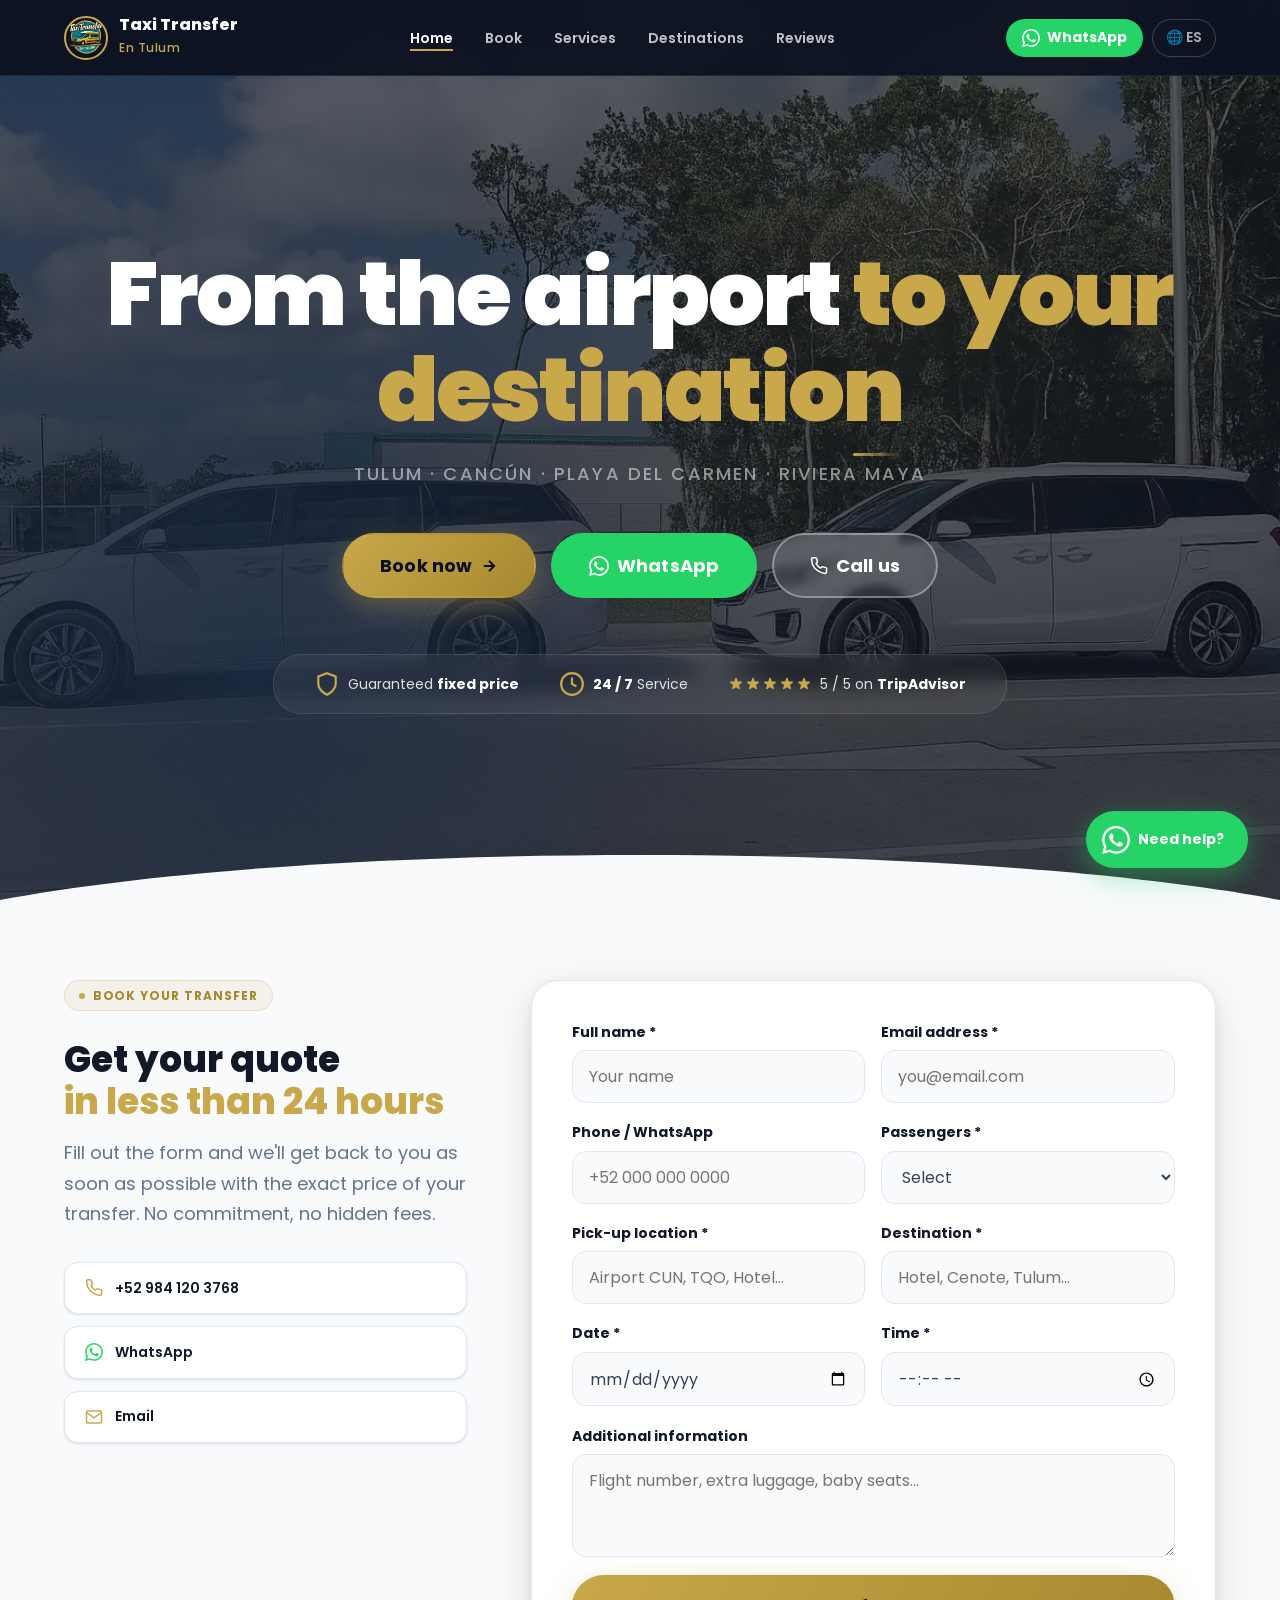
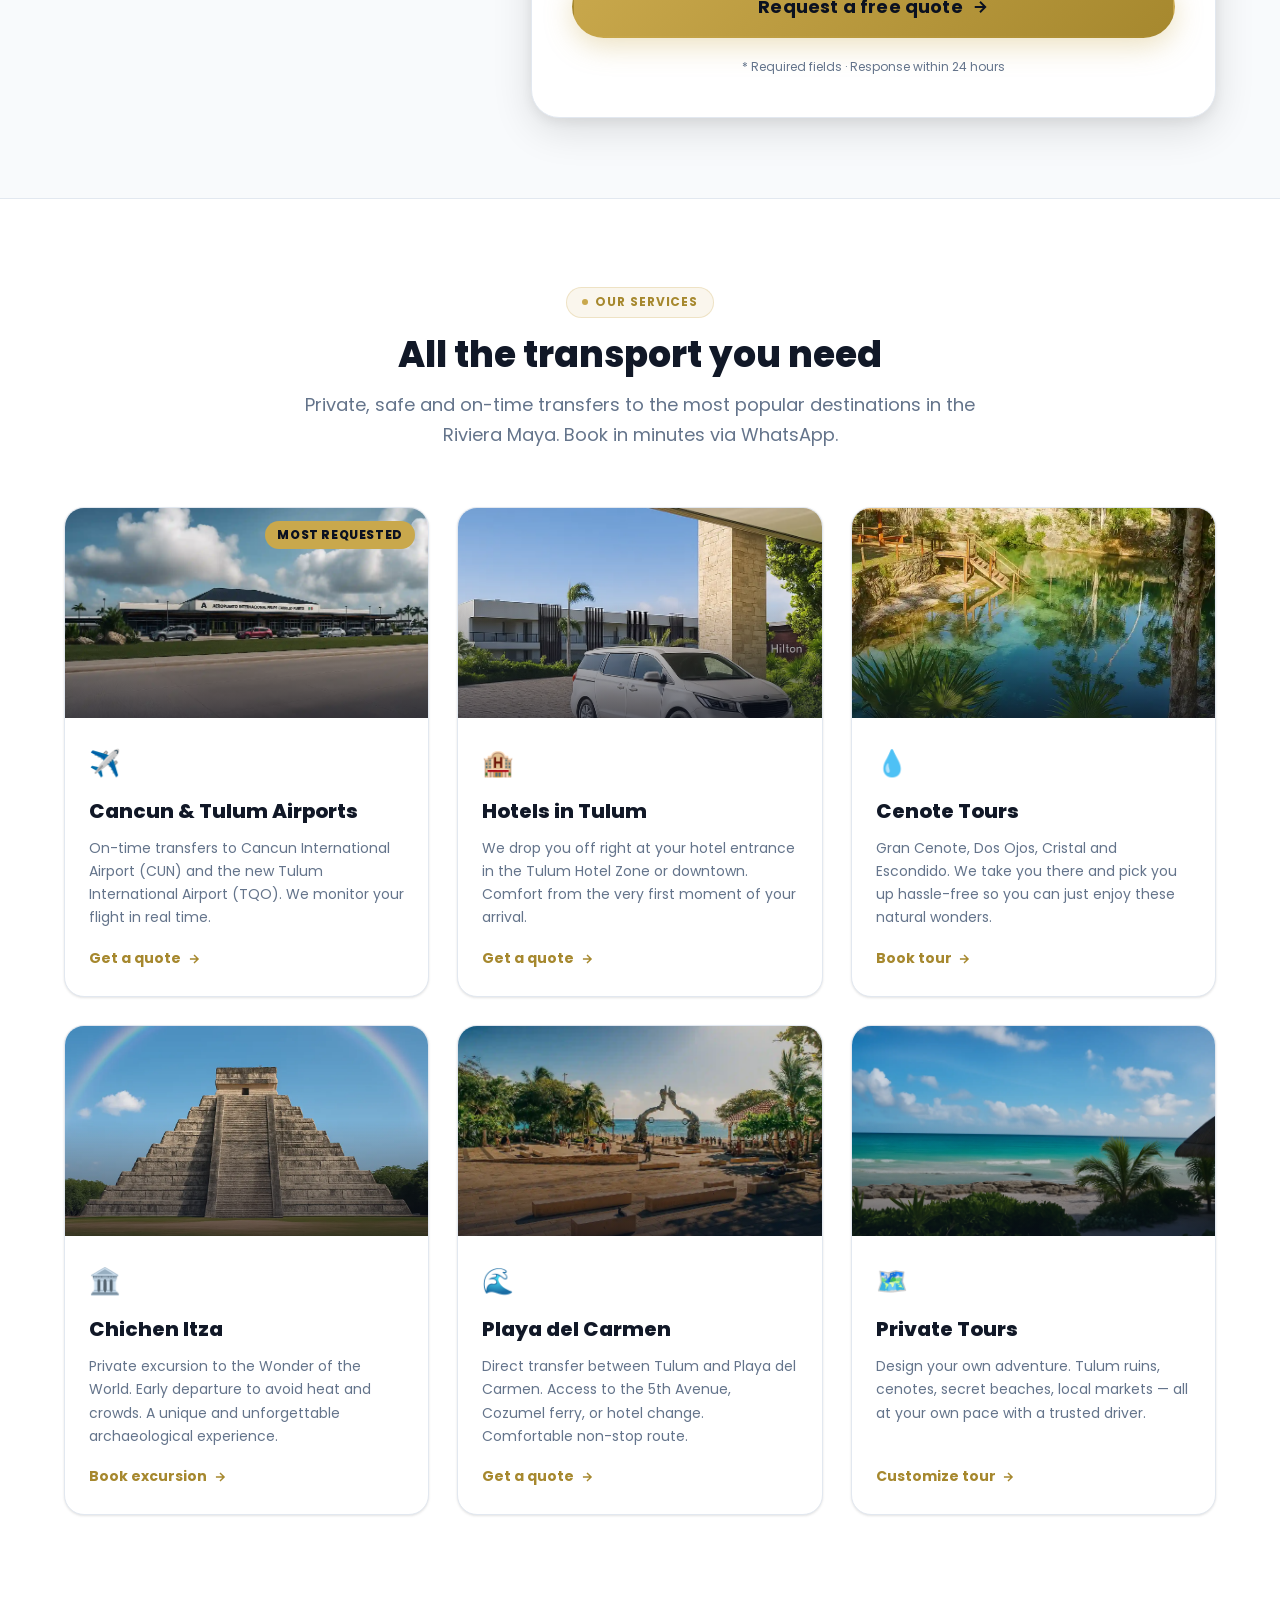
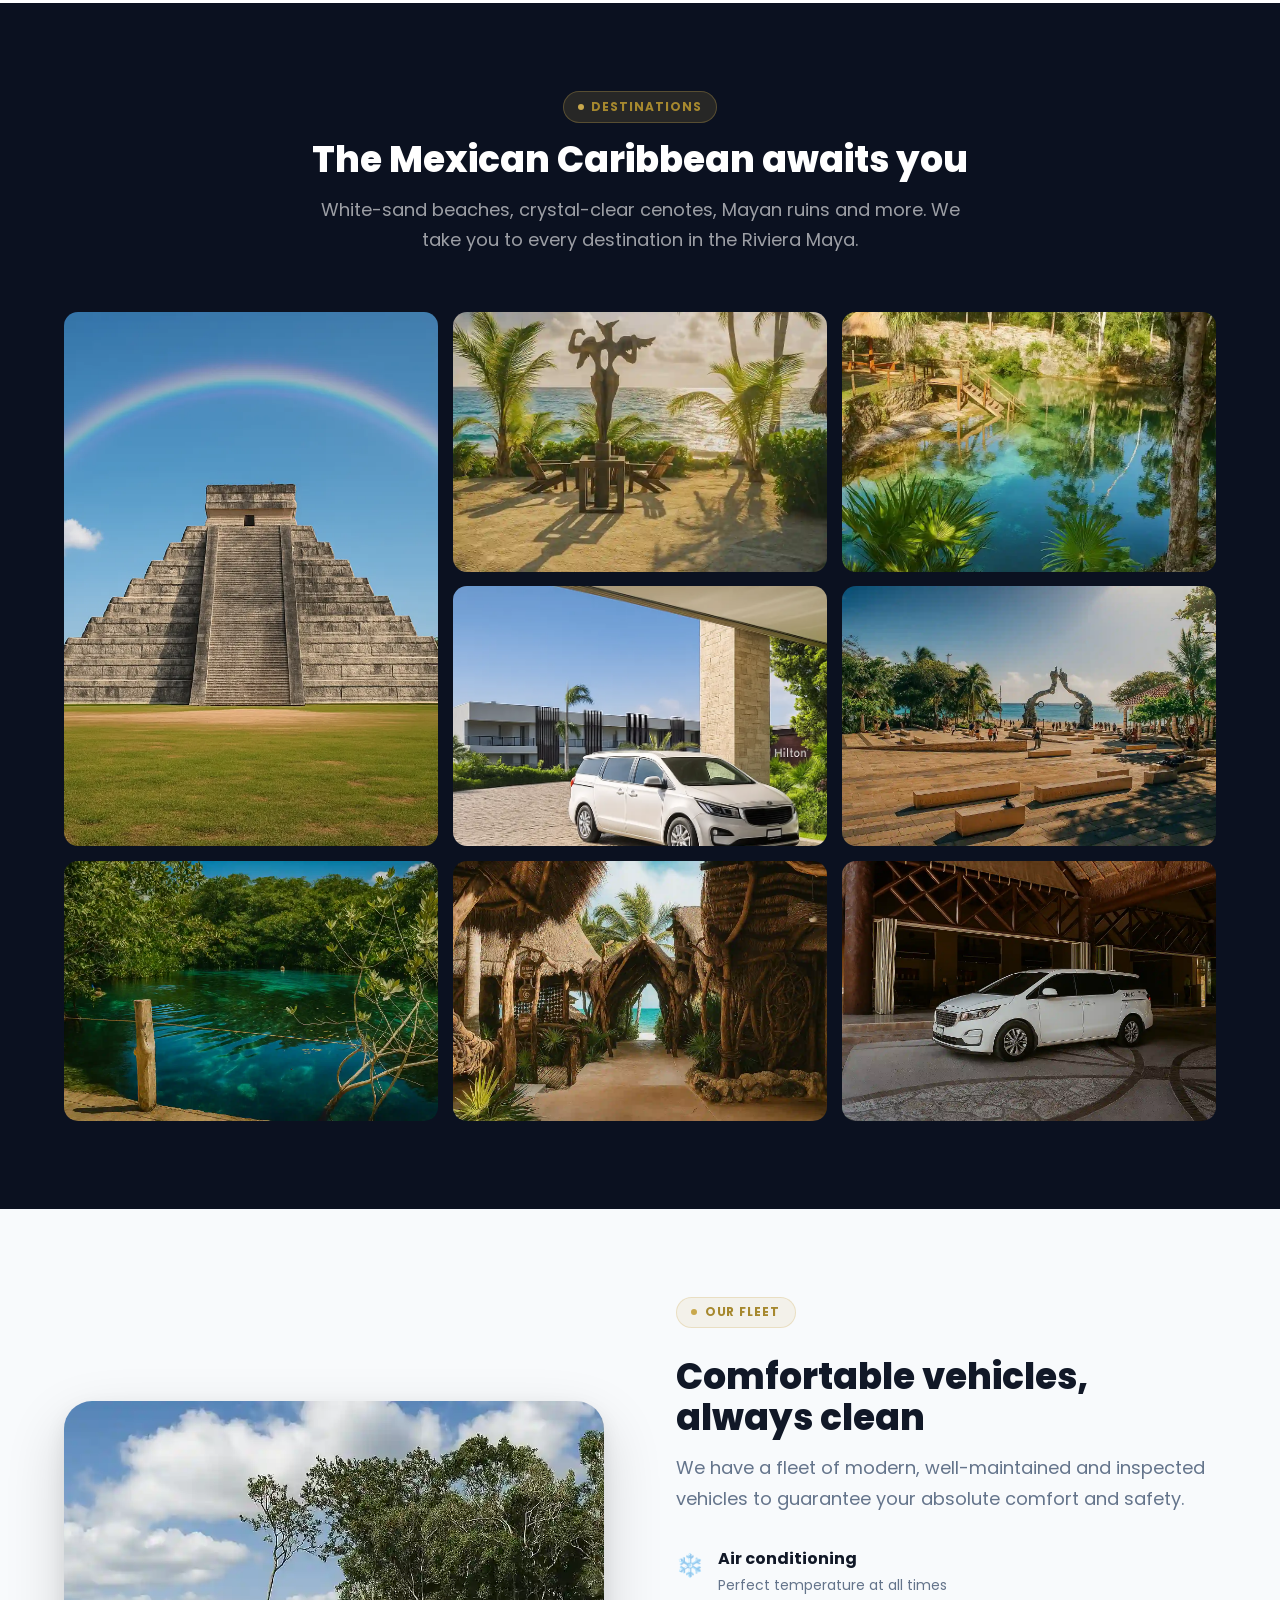
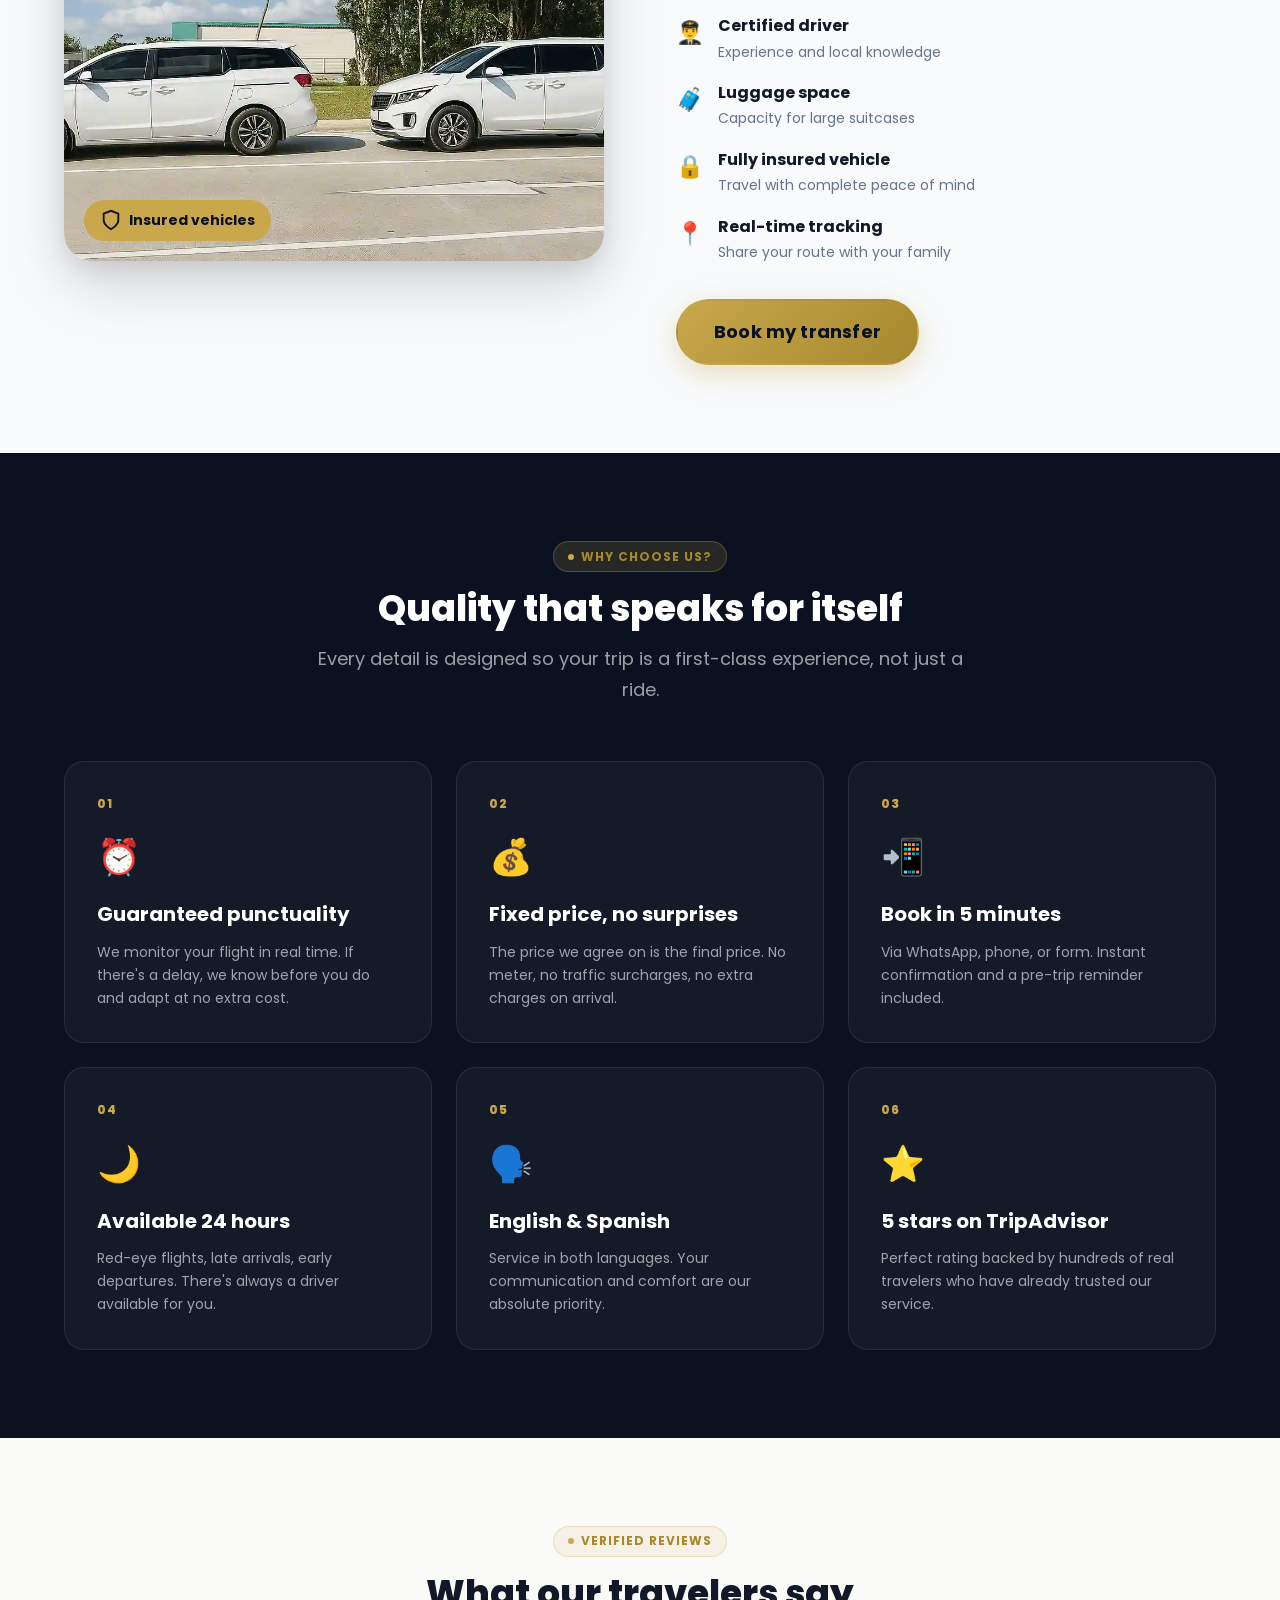
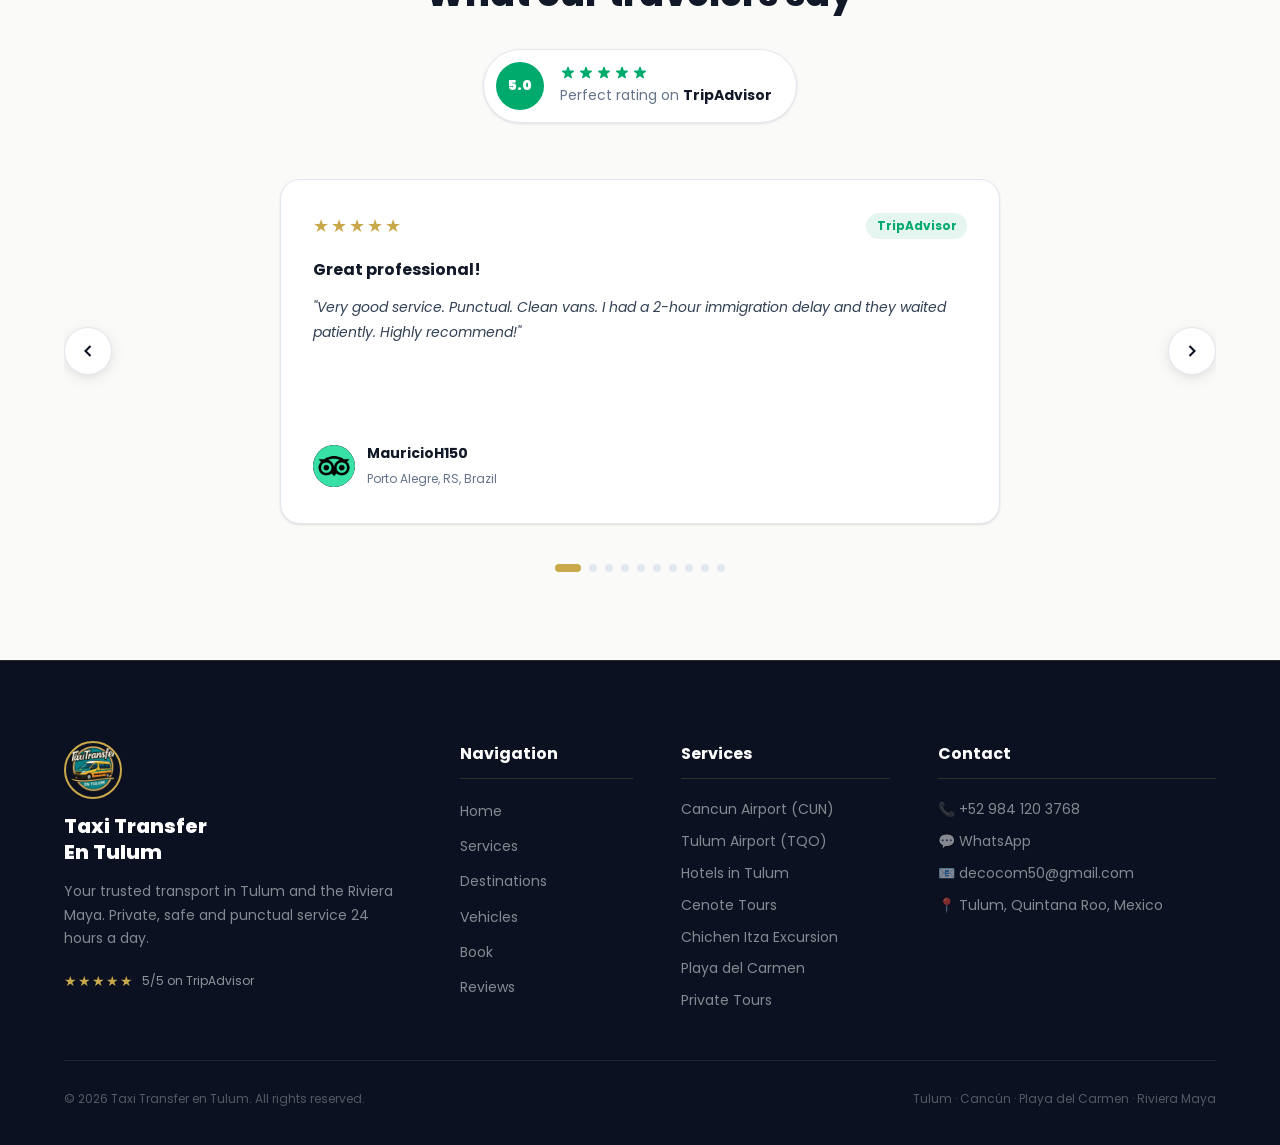
<file: index.html>
<!DOCTYPE html>
<html lang="en">
<head>
  <meta charset="UTF-8">
  <meta name="viewport" content="width=device-width, initial-scale=1.0">

  <title>Taxi Transfer in Tulum | Airport Transfers to Cancun and Tulum</title>
  <meta name="description" content="Premium taxi transfer service in Tulum. Private and on-time transfers to Cancun International Airport (CUN) and Tulum Airport (TQO), hotels, cenotes, Chichen Itza and Playa del Carmen. 5-star rating on TripAdvisor.">
  <meta name="keywords" content="taxi tulum, transfer tulum, airport transfer cancun tulum, tulum airport TQO, taxi airport tulum, private transport tulum, transfer riviera maya, taxi tulum playa del carmen, tulum hotel transfers, cenote tour tulum, chichen itza tour from tulum">
  <meta name="author" content="Taxi Transfer en Tulum">
  <meta name="robots" content="index, follow">
  <link rel="canonical" href="https://taxitransfersentulum.com/en/">

  <meta name="geo.region" content="MX-ROO">
  <meta name="geo.placename" content="Tulum, Quintana Roo, Mexico">
  <meta name="geo.position" content="20.2115;-87.4654">
  <meta name="ICBM" content="20.2115, -87.4654">

  <meta property="og:type" content="website">
  <meta property="og:url" content="https://taxitransfersentulum.com/en/">
  <meta property="og:title" content="Taxi Transfer in Tulum | Premium Transfer Service">
  <meta property="og:description" content="Private transfers to Cancun and Tulum airports, hotels, cenotes and more destinations in the Riviera Maya. 5 stars on TripAdvisor.">
  <meta property="og:image" content="https://taxitransfersentulum.com/Logo.webp">
  <meta property="og:locale" content="en_US">
  <meta property="og:site_name" content="Taxi Transfer en Tulum">

  <meta name="twitter:card" content="summary_large_image">
  <meta name="twitter:title" content="Taxi Transfer in Tulum | Premium Transfers">
  <meta name="twitter:description" content="Private and safe transfers in Tulum and Riviera Maya. 5 stars on TripAdvisor.">
  <meta name="twitter:image" content="https://taxitransfersentulum.com/Logo.webp">

  <script type="application/ld+json">
  {
    "@context": "https://schema.org",
    "@type": "TaxiService",
    "name": "Taxi Transfer en Tulum",
    "alternateName": "Taxi Transfers en Tulum",
    "description": "Premium taxi transfer service in Tulum and Riviera Maya. Private transfers to Cancun Airport, Tulum Airport, hotels, cenotes and Chichen Itza.",
    "url": "https://taxitransfersentulum.com",
    "logo": "https://taxitransfersentulum.com/Logo.webp",
    "telephone": "+529841203768",
    "email": "decocom50@gmail.com",
    "address": {
      "@type": "PostalAddress",
      "addressLocality": "Tulum",
      "addressRegion": "Quintana Roo",
      "postalCode": "77780",
      "addressCountry": "MX"
    },
    "geo": {
      "@type": "GeoCoordinates",
      "latitude": 20.2115,
      "longitude": -87.4654
    },
    "openingHoursSpecification": {
      "@type": "OpeningHoursSpecification",
      "dayOfWeek": ["Monday","Tuesday","Wednesday","Thursday","Friday","Saturday","Sunday"],
      "opens": "00:00",
      "closes": "23:59"
    },
    "areaServed": [
      {"@type": "City", "name": "Tulum"},
      {"@type": "City", "name": "Cancun"},
      {"@type": "City", "name": "Playa del Carmen"},
      {"@type": "AdministrativeArea", "name": "Riviera Maya"}
    ],
    "priceRange": "$$",
    "paymentAccepted": "Cash, Credit Card",
    "currenciesAccepted": "MXN, USD",
    "aggregateRating": {
      "@type": "AggregateRating",
      "ratingValue": "5.0",
      "bestRating": "5",
      "reviewCount": "127",
      "ratingExplanation": "5-star rating on TripAdvisor"
    }
  }
  </script>

  <link rel="preconnect" href="https://fonts.googleapis.com">
  <link rel="preconnect" href="https://fonts.gstatic.com" crossorigin>
  <link href="https://fonts.googleapis.com/css2?family=Poppins:wght@300;400;500;600;700;800;900&display=swap" rel="stylesheet">
  <link rel="stylesheet" href="../css/style.css">
  <link rel="icon" type="image/webp" href="../Logo.webp">
  <link rel="apple-touch-icon" href="../Logo.webp">
</head>
<body>

  <!-- ═══════════════════════════════════════
       HEADER
  ═══════════════════════════════════════ -->
  <header class="header" id="header">
    <nav class="nav container">
      <a href="#inicio" class="nav__logo">
        <img src="../Logo.webp" alt="Taxi Transfer en Tulum" width="44" height="44">
        <div class="nav__logo-text">
          <span>Taxi Transfer</span>
          <small>En Tulum</small>
        </div>
      </a>

      <ul class="nav__menu" id="navMenu">
        <li><a href="#inicio"    class="nav__link">Home</a></li>
        <li><a href="#cotizar"   class="nav__link">Book</a></li>
        <li><a href="#servicios" class="nav__link">Services</a></li>
        <li><a href="#destinos"  class="nav__link">Destinations</a></li>
        <li><a href="#resenas"   class="nav__link">Reviews</a></li>
      </ul>

      <div class="nav__actions">
        <a href="https://wa.me/529841203768" class="nav__wa" target="_blank" rel="noopener noreferrer" aria-label="WhatsApp">
          <svg width="18" height="18" viewBox="0 0 24 24" fill="currentColor"><path d="M17.472 14.382c-.297-.149-1.758-.867-2.03-.967-.273-.099-.471-.148-.67.15-.197.297-.767.966-.94 1.164-.173.199-.347.223-.644.075-.297-.15-1.255-.463-2.39-1.475-.883-.788-1.48-1.761-1.653-2.059-.173-.297-.018-.458.13-.606.134-.133.298-.347.446-.52.149-.174.198-.298.298-.497.099-.198.05-.371-.025-.52-.075-.149-.669-1.612-.916-2.207-.242-.579-.487-.5-.669-.51-.173-.008-.371-.01-.57-.01-.198 0-.52.074-.792.372-.272.297-1.04 1.016-1.04 2.479 0 1.462 1.065 2.875 1.213 3.074.149.198 2.096 3.2 5.077 4.487.709.306 1.262.489 1.694.625.712.227 1.36.195 1.871.118.571-.085 1.758-.719 2.006-1.413.248-.694.248-1.289.173-1.413-.074-.124-.272-.198-.57-.347m-5.421 7.403h-.004a9.87 9.87 0 01-5.031-1.378l-.361-.214-3.741.982.998-3.648-.235-.374a9.86 9.86 0 01-1.51-5.26c.001-5.45 4.436-9.884 9.888-9.884 2.64 0 5.122 1.03 6.988 2.898a9.825 9.825 0 012.893 6.994c-.003 5.45-4.437 9.884-9.885 9.884m8.413-18.297A11.815 11.815 0 0012.05 0C5.495 0 .16 5.335.157 11.892c0 2.096.547 4.142 1.588 5.945L.057 24l6.305-1.654a11.882 11.882 0 005.683 1.448h.005c6.554 0 11.89-5.335 11.893-11.893a11.821 11.821 0 00-3.48-8.413Z"/></svg>
          WhatsApp
        </a>
        <a href="../index.html" class="nav__lang" aria-label="Versión en español">🌐 ES</a>
        <button class="nav__toggle" id="navToggle" aria-label="Open menu" aria-expanded="false">
          <span></span><span></span><span></span>
        </button>
      </div>
    </nav>
  </header>


  <main>

    <!-- ═══════════════════════════════════════
         HERO
    ═══════════════════════════════════════ -->
    <section class="hero" id="inicio" aria-label="Welcome">
      <div class="hero__pattern" aria-hidden="true"></div>
      <div class="hero__content container">
        <h1 class="hero__title">
          From the airport <em>to your destination</em>
        </h1>
        <p class="hero__subtitle">Tulum · Cancún · Playa del Carmen · Riviera Maya</p>
        <div class="hero__cta">
          <a href="#cotizar" class="btn btn--gold btn--lg">
            Book now
            <svg width="18" height="18" viewBox="0 0 24 24" fill="none" stroke="currentColor" stroke-width="2.5"><path d="M5 12h14M12 5l7 7-7 7"/></svg>
          </a>
          <a href="https://wa.me/529841203768" class="btn btn--wa btn--lg" target="_blank" rel="noopener noreferrer">
            <svg width="20" height="20" viewBox="0 0 24 24" fill="currentColor"><path d="M17.472 14.382c-.297-.149-1.758-.867-2.03-.967-.273-.099-.471-.148-.67.15-.197.297-.767.966-.94 1.164-.173.199-.347.223-.644.075-.297-.15-1.255-.463-2.39-1.475-.883-.788-1.48-1.761-1.653-2.059-.173-.297-.018-.458.13-.606.134-.133.298-.347.446-.52.149-.174.198-.298.298-.497.099-.198.05-.371-.025-.52-.075-.149-.669-1.612-.916-2.207-.242-.579-.487-.5-.669-.51-.173-.008-.371-.01-.57-.01-.198 0-.52.074-.792.372-.272.297-1.04 1.016-1.04 2.479 0 1.462 1.065 2.875 1.213 3.074.149.198 2.096 3.2 5.077 4.487.709.306 1.262.489 1.694.625.712.227 1.36.195 1.871.118.571-.085 1.758-.719 2.006-1.413.248-.694.248-1.289.173-1.413-.074-.124-.272-.198-.57-.347m-5.421 7.403h-.004a9.87 9.87 0 01-5.031-1.378l-.361-.214-3.741.982.998-3.648-.235-.374a9.86 9.86 0 01-1.51-5.26c.001-5.45 4.436-9.884 9.888-9.884 2.64 0 5.122 1.03 6.988 2.898a9.825 9.825 0 012.893 6.994c-.003 5.45-4.437 9.884-9.885 9.884m8.413-18.297A11.815 11.815 0 0012.05 0C5.495 0 .16 5.335.157 11.892c0 2.096.547 4.142 1.588 5.945L.057 24l6.305-1.654a11.882 11.882 0 005.683 1.448h.005c6.554 0 11.89-5.335 11.893-11.893a11.821 11.821 0 00-3.48-8.413Z"/></svg>
            WhatsApp
          </a>
          <a href="tel:+529841203768" class="btn btn--ghost btn--lg">
            <svg width="18" height="18" viewBox="0 0 24 24" fill="none" stroke="currentColor" stroke-width="2"><path d="M22 16.92v3a2 2 0 01-2.18 2 19.79 19.79 0 01-8.63-3.07A19.5 19.5 0 013.07 9.61 19.79 19.79 0 0 0 2 3a2 2 0 012-2h3a2 2 0 012 1.72c.127.96.361 1.903.7 2.81a2 2 0 01-.45 2.11L8.09 8.91a16 16 0 006 6l1.27-1.27a2 2 0 012.11-.45c.907.339 1.85.573 2.81.7A2 2 0 0122 16.92z"/></svg>
            Call us
          </a>
        </div>

        <div class="hero__badges">
          <div class="hero__badge-card">
            <svg width="26" height="26" viewBox="0 0 24 24" fill="none" stroke="currentColor" stroke-width="2"><path d="M12 22s8-4 8-10V5l-8-3-8 3v7c0 6 8 10 8 10z"/></svg>
            <span>Guaranteed <strong>fixed price</strong></span>
          </div>
          <div class="hero__badge-card">
            <svg width="26" height="26" viewBox="0 0 24 24" fill="none" stroke="currentColor" stroke-width="2"><circle cx="12" cy="12" r="10"/><path d="M12 6v6l4 2"/></svg>
            <span><strong>24 / 7</strong> Service</span>
          </div>
          <div class="hero__badge-ta">
            <div class="badge-stars" aria-label="5 stars on TripAdvisor">
              <svg viewBox="0 0 20 20" fill="currentColor"><path d="M9.049 2.927c.3-.921 1.603-.921 1.902 0l1.07 3.292a1 1 0 00.95.69h3.462c.969 0 1.371 1.24.588 1.81l-2.8 2.034a1 1 0 00-.364 1.118l1.07 3.292c.3.921-.755 1.688-1.54 1.118l-2.8-2.034a1 1 0 00-1.175 0l-2.8 2.034c-.784.57-1.838-.197-1.539-1.118l1.07-3.292a1 1 0 00-.364-1.118L2.98 8.72c-.783-.57-.38-1.81.588-1.81h3.461a1 1 0 00.951-.69l1.07-3.292z"/></svg>
              <svg viewBox="0 0 20 20" fill="currentColor"><path d="M9.049 2.927c.3-.921 1.603-.921 1.902 0l1.07 3.292a1 1 0 00.95.69h3.462c.969 0 1.371 1.24.588 1.81l-2.8 2.034a1 1 0 00-.364 1.118l1.07 3.292c.3.921-.755 1.688-1.54 1.118l-2.8-2.034a1 1 0 00-1.175 0l-2.8 2.034c-.784.57-1.838-.197-1.539-1.118l1.07-3.292a1 1 0 00-.364-1.118L2.98 8.72c-.783-.57-.38-1.81.588-1.81h3.461a1 1 0 00.951-.69l1.07-3.292z"/></svg>
              <svg viewBox="0 0 20 20" fill="currentColor"><path d="M9.049 2.927c.3-.921 1.603-.921 1.902 0l1.07 3.292a1 1 0 00.95.69h3.462c.969 0 1.371 1.24.588 1.81l-2.8 2.034a1 1 0 00-.364 1.118l1.07 3.292c.3.921-.755 1.688-1.54 1.118l-2.8-2.034a1 1 0 00-1.175 0l-2.8 2.034c-.784.57-1.838-.197-1.539-1.118l1.07-3.292a1 1 0 00-.364-1.118L2.98 8.72c-.783-.57-.38-1.81.588-1.81h3.461a1 1 0 00.951-.69l1.07-3.292z"/></svg>
              <svg viewBox="0 0 20 20" fill="currentColor"><path d="M9.049 2.927c.3-.921 1.603-.921 1.902 0l1.07 3.292a1 1 0 00.95.69h3.462c.969 0 1.371 1.24.588 1.81l-2.8 2.034a1 1 0 00-.364 1.118l1.07 3.292c.3.921-.755 1.688-1.54 1.118l-2.8-2.034a1 1 0 00-1.175 0l-2.8 2.034c-.784.57-1.838-.197-1.539-1.118l1.07-3.292a1 1 0 00-.364-1.118L2.98 8.72c-.783-.57-.38-1.81.588-1.81h3.461a1 1 0 00.951-.69l1.07-3.292z"/></svg>
              <svg viewBox="0 0 20 20" fill="currentColor"><path d="M9.049 2.927c.3-.921 1.603-.921 1.902 0l1.07 3.292a1 1 0 00.95.69h3.462c.969 0 1.371 1.24.588 1.81l-2.8 2.034a1 1 0 00-.364 1.118l1.07 3.292c.3.921-.755 1.688-1.54 1.118l-2.8-2.034a1 1 0 00-1.175 0l-2.8 2.034c-.784.57-1.838-.197-1.539-1.118l1.07-3.292a1 1 0 00-.364-1.118L2.98 8.72c-.783-.57-.38-1.81.588-1.81h3.461a1 1 0 00.951-.69l1.07-3.292z"/></svg>
            </div>
            <span>5 / 5 on <strong>TripAdvisor</strong></span>
          </div>
        </div>

      </div>
      <div class="hero__wave" aria-hidden="true">
        <svg xmlns="http://www.w3.org/2000/svg" viewBox="0 0 1440 60" preserveAspectRatio="none">
          <path fill="#f8fafc" d="M0,60 C360,0 1080,0 1440,60 L1440,60 L0,60 Z"/>
        </svg>
      </div>
    </section>


    <!-- ═══════════════════════════════════════
         BOOKING FORM
    ═══════════════════════════════════════ -->
    <section class="booking" id="cotizar">
      <div class="container">
        <div class="booking__wrap">
          <div class="booking__header">
            <span class="label-tag">Book your transfer</span>
            <h2>Get your quote<br><span class="text-gold">in less than 24 hours</span></h2>
            <p>Fill out the form and we'll get back to you as soon as possible with the exact price of your transfer. No commitment, no hidden fees.</p>
            <div class="booking__quick-contact">
              <a href="tel:+529841203768" class="quick-btn">
                <svg width="18" height="18" viewBox="0 0 24 24" fill="none" stroke="currentColor" stroke-width="2"><path d="M22 16.92v3a2 2 0 01-2.18 2 19.79 19.79 0 01-8.63-3.07A19.5 19.5 0 013.07 9.61 19.79 19.79 0 0 0 2 3a2 2 0 012-2h3a2 2 0 012 1.72c.127.96.361 1.903.7 2.81a2 2 0 01-.45 2.11L8.09 8.91a16 16 0 006 6l1.27-1.27a2 2 0 012.11-.45c.907.339 1.85.573 2.81.7A2 2 0 0122 16.92z"/></svg>
                +52 984 120 3768
              </a>
              <a href="https://wa.me/529841203768" class="quick-btn quick-btn--wa" target="_blank" rel="noopener noreferrer">
                <svg width="18" height="18" viewBox="0 0 24 24" fill="currentColor"><path d="M17.472 14.382c-.297-.149-1.758-.867-2.03-.967-.273-.099-.471-.148-.67.15-.197.297-.767.966-.94 1.164-.173.199-.347.223-.644.075-.297-.15-1.255-.463-2.39-1.475-.883-.788-1.48-1.761-1.653-2.059-.173-.297-.018-.458.13-.606.134-.133.298-.347.446-.52.149-.174.198-.298.298-.497.099-.198.05-.371-.025-.52-.075-.149-.669-1.612-.916-2.207-.242-.579-.487-.5-.669-.51-.173-.008-.371-.01-.57-.01-.198 0-.52.074-.792.372-.272.297-1.04 1.016-1.04 2.479 0 1.462 1.065 2.875 1.213 3.074.149.198 2.096 3.2 5.077 4.487.709.306 1.262.489 1.694.625.712.227 1.36.195 1.871.118.571-.085 1.758-.719 2.006-1.413.248-.694.248-1.289.173-1.413-.074-.124-.272-.198-.57-.347m-5.421 7.403h-.004a9.87 9.87 0 01-5.031-1.378l-.361-.214-3.741.982.998-3.648-.235-.374a9.86 9.86 0 01-1.51-5.26c.001-5.45 4.436-9.884 9.888-9.884 2.64 0 5.122 1.03 6.988 2.898a9.825 9.825 0 012.893 6.994c-.003 5.45-4.437 9.884-9.885 9.884m8.413-18.297A11.815 11.815 0 0012.05 0C5.495 0 .16 5.335.157 11.892c0 2.096.547 4.142 1.588 5.945L.057 24l6.305-1.654a11.882 11.882 0 005.683 1.448h.005c6.554 0 11.89-5.335 11.893-11.893a11.821 11.821 0 00-3.48-8.413Z"/></svg>
                WhatsApp
              </a>
              <a href="mailto:decocom50@gmail.com" class="quick-btn">
                <svg width="18" height="18" viewBox="0 0 24 24" fill="none" stroke="currentColor" stroke-width="2"><path d="M4 4h16c1.1 0 2 .9 2 2v12c0 1.1-.9 2-2 2H4c-1.1 0-2-.9-2-2V6c0-1.1.9-2 2-2z"/><polyline points="22,6 12,13 2,6"/></svg>
                Email
              </a>
            </div>
          </div>

          <div class="booking__form-card">
            <form id="bookingForm" class="booking-form" novalidate>

              <div class="form-row">
                <div class="form-group">
                  <label for="name">Full name <abbr title="required">*</abbr></label>
                  <input type="text" id="name" name="Nombre" placeholder="Your name" required autocomplete="name">
                </div>
                <div class="form-group">
                  <label for="email">Email address <abbr title="required">*</abbr></label>
                  <input type="email" id="email" name="Correo" placeholder="you@email.com" required autocomplete="email">
                </div>
              </div>

              <div class="form-row">
                <div class="form-group">
                  <label for="phone">Phone / WhatsApp</label>
                  <input type="tel" id="phone" name="Telefono" placeholder="+52 000 000 0000" autocomplete="tel">
                </div>
                <div class="form-group">
                  <label for="passengers">Passengers <abbr title="required">*</abbr></label>
                  <select id="passengers" name="Pasajeros" required>
                    <option value="">Select</option>
                    <option>1 passenger</option>
                    <option>2 passengers</option>
                    <option>3 passengers</option>
                    <option>4 passengers</option>
                    <option>5 – 6 passengers</option>
                    <option>7 or more passengers</option>
                  </select>
                </div>
              </div>

              <div class="form-row">
                <div class="form-group">
                  <label for="origin">Pick-up location <abbr title="required">*</abbr></label>
                  <input type="text" id="origin" name="Origen" placeholder="Airport CUN, TQO, Hotel…" required>
                </div>
                <div class="form-group">
                  <label for="destination">Destination <abbr title="required">*</abbr></label>
                  <input type="text" id="destination" name="Destino" placeholder="Hotel, Cenote, Tulum…" required>
                </div>
              </div>

              <div class="form-row">
                <div class="form-group">
                  <label for="date">Date <abbr title="required">*</abbr></label>
                  <input type="date" id="date" name="Fecha" required>
                </div>
                <div class="form-group">
                  <label for="time">Time <abbr title="required">*</abbr></label>
                  <input type="time" id="time" name="Hora" required>
                </div>
              </div>

              <div class="form-group">
                <label for="notes">Additional information</label>
                <textarea id="notes" name="Notas" rows="3" placeholder="Flight number, extra luggage, baby seats…"></textarea>
              </div>

              <button type="submit" class="btn btn--gold btn--full btn--lg" id="submitBtn">
                Request a free quote
                <svg width="18" height="18" viewBox="0 0 24 24" fill="none" stroke="currentColor" stroke-width="2.5"><path d="M5 12h14M12 5l7 7-7 7"/></svg>
              </button>
              <p class="form-note">* Required fields · Response within 24 hours</p>
            </form>
          </div>
        </div>
      </div>
    </section>


    <!-- ═══════════════════════════════════════
         SERVICES
    ═══════════════════════════════════════ -->
    <section class="section services" id="servicios">
      <div class="container">
        <header class="section__header">
          <span class="label-tag">Our Services</span>
          <h2 class="section__title">All the transport you need</h2>
          <p class="section__desc">Private, safe and on-time transfers to the most popular destinations in the Riviera Maya. Book in minutes via WhatsApp.</p>
        </header>

        <div class="services__grid">

          <article class="svc-card">
            <div class="svc-card__img">
              <img src="../Aeropuerto.webp" alt="Transfer to Cancun Airport (CUN) and Tulum Airport (TQO)" loading="lazy">
              <div class="svc-card__overlay"></div>
              <span class="svc-card__tag">Most requested</span>
            </div>
            <div class="svc-card__body">
              <div class="svc-card__icon">✈️</div>
              <h3>Cancun & Tulum Airports</h3>
              <p>On-time transfers to Cancun International Airport (CUN) and the new Tulum International Airport (TQO). We monitor your flight in real time.</p>
              <a href="https://wa.me/529841203768?text=Hi%2C%20I%20want%20to%20get%20a%20quote%20for%20an%20airport%20transfer" class="svc-card__link" target="_blank" rel="noopener noreferrer">
                Get a quote
                <svg width="14" height="14" viewBox="0 0 24 24" fill="none" stroke="currentColor" stroke-width="2.5"><path d="M5 12h14M12 5l7 7-7 7"/></svg>
              </a>
            </div>
          </article>

          <article class="svc-card">
            <div class="svc-card__img">
              <img src="../Hotel%20uno.webp" alt="Private transfer to hotels in Tulum Hotel Zone" loading="lazy">
              <div class="svc-card__overlay"></div>
            </div>
            <div class="svc-card__body">
              <div class="svc-card__icon">🏨</div>
              <h3>Hotels in Tulum</h3>
              <p>We drop you off right at your hotel entrance in the Tulum Hotel Zone or downtown. Comfort from the very first moment of your arrival.</p>
              <a href="https://wa.me/529841203768?text=Hi%2C%20I%20want%20a%20transfer%20to%20my%20hotel%20in%20Tulum" class="svc-card__link" target="_blank" rel="noopener noreferrer">
                Get a quote
                <svg width="14" height="14" viewBox="0 0 24 24" fill="none" stroke="currentColor" stroke-width="2.5"><path d="M5 12h14M12 5l7 7-7 7"/></svg>
              </a>
            </div>
          </article>

          <article class="svc-card">
            <div class="svc-card__img">
              <img src="../Cenote%20uno.webp" alt="Private cenote tour in Tulum - Gran Cenote, Dos Ojos, Cristal" loading="lazy">
              <div class="svc-card__overlay"></div>
            </div>
            <div class="svc-card__body">
              <div class="svc-card__icon">💧</div>
              <h3>Cenote Tours</h3>
              <p>Gran Cenote, Dos Ojos, Cristal and Escondido. We take you there and pick you up hassle-free so you can just enjoy these natural wonders.</p>
              <a href="https://wa.me/529841203768?text=Hi%2C%20I%20want%20a%20cenote%20tour%20in%20Tulum" class="svc-card__link" target="_blank" rel="noopener noreferrer">
                Book tour
                <svg width="14" height="14" viewBox="0 0 24 24" fill="none" stroke="currentColor" stroke-width="2.5"><path d="M5 12h14M12 5l7 7-7 7"/></svg>
              </a>
            </div>
          </article>

          <article class="svc-card">
            <div class="svc-card__img">
              <img src="../Chichen%20Itza.webp" alt="Private Chichen Itza tour from Tulum - Wonder of the World" loading="lazy">
              <div class="svc-card__overlay"></div>
            </div>
            <div class="svc-card__body">
              <div class="svc-card__icon">🏛️</div>
              <h3>Chichen Itza</h3>
              <p>Private excursion to the Wonder of the World. Early departure to avoid heat and crowds. A unique and unforgettable archaeological experience.</p>
              <a href="https://wa.me/529841203768?text=Hi%2C%20I%20want%20to%20quote%20a%20Chichen%20Itza%20tour" class="svc-card__link" target="_blank" rel="noopener noreferrer">
                Book excursion
                <svg width="14" height="14" viewBox="0 0 24 24" fill="none" stroke="currentColor" stroke-width="2.5"><path d="M5 12h14M12 5l7 7-7 7"/></svg>
              </a>
            </div>
          </article>

          <article class="svc-card">
            <div class="svc-card__img">
              <img src="../Playa%20del%20Carmen.webp" alt="Taxi transfer from Tulum to Playa del Carmen - 5th Avenue" loading="lazy">
              <div class="svc-card__overlay"></div>
            </div>
            <div class="svc-card__body">
              <div class="svc-card__icon">🌊</div>
              <h3>Playa del Carmen</h3>
              <p>Direct transfer between Tulum and Playa del Carmen. Access to the 5th Avenue, Cozumel ferry, or hotel change. Comfortable non-stop route.</p>
              <a href="https://wa.me/529841203768?text=Hi%2C%20I%20want%20a%20transfer%20from%20Tulum%20to%20Playa%20del%20Carmen" class="svc-card__link" target="_blank" rel="noopener noreferrer">
                Get a quote
                <svg width="14" height="14" viewBox="0 0 24 24" fill="none" stroke="currentColor" stroke-width="2.5"><path d="M5 12h14M12 5l7 7-7 7"/></svg>
              </a>
            </div>
          </article>

          <article class="svc-card">
            <div class="svc-card__img">
              <img src="../Playa.webp" alt="Custom private tours in Tulum and Riviera Maya" loading="lazy">
              <div class="svc-card__overlay"></div>
            </div>
            <div class="svc-card__body">
              <div class="svc-card__icon">🗺️</div>
              <h3>Private Tours</h3>
              <p>Design your own adventure. Tulum ruins, cenotes, secret beaches, local markets — all at your own pace with a trusted driver.</p>
              <a href="https://wa.me/529841203768?text=Hi%2C%20I%20want%20to%20quote%20a%20custom%20private%20tour" class="svc-card__link" target="_blank" rel="noopener noreferrer">
                Customize tour
                <svg width="14" height="14" viewBox="0 0 24 24" fill="none" stroke="currentColor" stroke-width="2.5"><path d="M5 12h14M12 5l7 7-7 7"/></svg>
              </a>
            </div>
          </article>

        </div>
      </div>
    </section>


    <!-- ═══════════════════════════════════════
         GALLERY / DESTINATIONS
    ═══════════════════════════════════════ -->
    <section class="section gallery" id="destinos">
      <div class="container">
        <header class="section__header">
          <span class="label-tag">Destinations</span>
          <h2 class="section__title">The Mexican Caribbean awaits you</h2>
          <p class="section__desc">White-sand beaches, crystal-clear cenotes, Mayan ruins and more. We take you to every destination in the Riviera Maya.</p>
        </header>
        <div class="gallery__carousel-wrap">
        <div class="gallery__grid" id="galleryGrid">
          <div class="gallery__item gallery__item--tall">
            <img src="../Chichen%20Itza.webp" alt="Chichen Itza - private excursion from Tulum" loading="lazy">
            <div class="gallery__caption"><h3>Chichen Itza</h3><p>Wonder of the World</p></div>
          </div>
          <div class="gallery__item">
            <img src="../Playa%20dos.webp" alt="Tulum beaches with white sand and turquoise waters" loading="lazy">
            <div class="gallery__caption"><h3>Tulum Beaches</h3><p>Crystal-clear waters</p></div>
          </div>
          <div class="gallery__item">
            <img src="../Cenote%20uno.webp" alt="Tulum cenotes - Gran Cenote and Dos Ojos" loading="lazy">
            <div class="gallery__caption"><h3>Cenotes</h3><p>Natural wonders</p></div>
          </div>
          <div class="gallery__item">
            <img src="../Hotel%20uno.webp" alt="Luxury hotels in Tulum - private transfer included" loading="lazy">
            <div class="gallery__caption"><h3>Hotel Zone</h3><p>Luxury resorts</p></div>
          </div>
          <div class="gallery__item">
            <img src="../Playa%20del%20Carmen.webp" alt="Playa del Carmen - taxi transfer from Tulum" loading="lazy">
            <div class="gallery__caption"><h3>Playa del Carmen</h3><p>The 5th Avenue</p></div>
          </div>
          <div class="gallery__item">
            <img src="../Cenote%20tres.webp" alt="Natural cenotes in the Riviera Maya" loading="lazy">
            <div class="gallery__caption"><h3>Riviera Maya</h3><p>Pure nature</p></div>
          </div>
          <div class="gallery__item">
            <img src="../Playa%20tres.webp" alt="Paradise beaches of Tulum and Riviera Maya" loading="lazy">
            <div class="gallery__caption"><h3>Private Beaches</h3><p>Hidden gems</p></div>
          </div>
          <div class="gallery__item">
            <img src="../Hotel%20dos.webp" alt="Accommodation in Tulum - we arrive at your hotel door" loading="lazy">
            <div class="gallery__caption"><h3>Accommodation</h3><p>Door-to-door service</p></div>
          </div>
        </div>
        <button class="gallery__btn gallery__btn--prev" id="galleryPrev" aria-label="Previous destination">
          <svg width="20" height="20" viewBox="0 0 24 24" fill="none" stroke="currentColor" stroke-width="2.5"><path d="M15 18l-6-6 6-6"/></svg>
        </button>
        <button class="gallery__btn gallery__btn--next" id="galleryNext" aria-label="Next destination">
          <svg width="20" height="20" viewBox="0 0 24 24" fill="none" stroke="currentColor" stroke-width="2.5"><path d="M9 18l6-6-6-6"/></svg>
        </button>
        </div>
      </div>
    </section>


    <!-- ═══════════════════════════════════════
         VEHICLES
    ═══════════════════════════════════════ -->
    <section class="section vehicles" id="vehiculos">
      <div class="container">
        <div class="vehicles__layout">
          <div class="vehicles__image">
            <img src="../Vehiculos.webp" alt="Fleet of vehicles for taxi transfer in Tulum - SUVs and vans with A/C" loading="lazy">
            <div class="vehicles__img-badge">
              <svg width="22" height="22" viewBox="0 0 24 24" fill="none" stroke="currentColor" stroke-width="2"><path d="M12 22s8-4 8-10V5l-8-3-8 3v7c0 6 8 10 8 10z"/></svg>
              <span>Insured vehicles</span>
            </div>
          </div>
          <div class="vehicles__info">
            <span class="label-tag">Our Fleet</span>
            <h2 class="section__title" style="text-align:left;margin-top:.75rem">Comfortable vehicles,<br>always clean</h2>
            <p class="vehicles__desc">We have a fleet of modern, well-maintained and inspected vehicles to guarantee your absolute comfort and safety.</p>
            <ul class="feat-list">
              <li><span class="feat-icon">❄️</span><div><strong>Air conditioning</strong><p>Perfect temperature at all times</p></div></li>
              <li><span class="feat-icon">👨‍✈️</span><div><strong>Certified driver</strong><p>Experience and local knowledge</p></div></li>
              <li><span class="feat-icon">🧳</span><div><strong>Luggage space</strong><p>Capacity for large suitcases</p></div></li>
              <li><span class="feat-icon">🔒</span><div><strong>Fully insured vehicle</strong><p>Travel with complete peace of mind</p></div></li>
              <li><span class="feat-icon">📍</span><div><strong>Real-time tracking</strong><p>Share your route with your family</p></div></li>
            </ul>
            <a href="#cotizar" class="btn btn--gold btn--lg">Book my transfer</a>
          </div>
        </div>
      </div>
    </section>


    <!-- ═══════════════════════════════════════
         WHY CHOOSE US
    ═══════════════════════════════════════ -->
    <section class="section why-us">
      <div class="container">
        <header class="section__header">
          <span class="label-tag">Why choose us?</span>
          <h2 class="section__title">Quality that speaks for itself</h2>
          <p class="section__desc">Every detail is designed so your trip is a first-class experience, not just a ride.</p>
        </header>
        <div class="why-grid">
          <div class="why-card">
            <div class="why-card__num">01</div>
            <div class="why-card__icon">⏰</div>
            <h3>Guaranteed punctuality</h3>
            <p>We monitor your flight in real time. If there's a delay, we know before you do and adapt at no extra cost.</p>
          </div>
          <div class="why-card">
            <div class="why-card__num">02</div>
            <div class="why-card__icon">💰</div>
            <h3>Fixed price, no surprises</h3>
            <p>The price we agree on is the final price. No meter, no traffic surcharges, no extra charges on arrival.</p>
          </div>
          <div class="why-card">
            <div class="why-card__num">03</div>
            <div class="why-card__icon">📲</div>
            <h3>Book in 5 minutes</h3>
            <p>Via WhatsApp, phone, or form. Instant confirmation and a pre-trip reminder included.</p>
          </div>
          <div class="why-card">
            <div class="why-card__num">04</div>
            <div class="why-card__icon">🌙</div>
            <h3>Available 24 hours</h3>
            <p>Red-eye flights, late arrivals, early departures. There's always a driver available for you.</p>
          </div>
          <div class="why-card">
            <div class="why-card__num">05</div>
            <div class="why-card__icon">🗣️</div>
            <h3>English & Spanish</h3>
            <p>Service in both languages. Your communication and comfort are our absolute priority.</p>
          </div>
          <div class="why-card">
            <div class="why-card__num">06</div>
            <div class="why-card__icon">⭐</div>
            <h3>5 stars on TripAdvisor</h3>
            <p>Perfect rating backed by hundreds of real travelers who have already trusted our service.</p>
          </div>
        </div>
      </div>
    </section>


    <!-- ═══════════════════════════════════════
         REVIEWS
    ═══════════════════════════════════════ -->
    <section class="section reviews" id="resenas">
      <div class="container">
        <header class="section__header">
          <span class="label-tag">Verified reviews</span>
          <h2 class="section__title">What our travelers say</h2>
          <div class="ta-badge" aria-label="TripAdvisor rating 5 stars">
            <div class="ta-badge__circle" aria-hidden="true">
              <span>5.0</span>
            </div>
            <div>
              <div class="ta-stars" aria-hidden="true">
                <svg viewBox="0 0 20 20" fill="currentColor"><path d="M9.049 2.927c.3-.921 1.603-.921 1.902 0l1.07 3.292a1 1 0 00.95.69h3.462c.969 0 1.371 1.24.588 1.81l-2.8 2.034a1 1 0 00-.364 1.118l1.07 3.292c.3.921-.755 1.688-1.54 1.118l-2.8-2.034a1 1 0 00-1.175 0l-2.8 2.034c-.784.57-1.838-.197-1.539-1.118l1.07-3.292a1 1 0 00-.364-1.118L2.98 8.72c-.783-.57-.38-1.81.588-1.81h3.461a1 1 0 00.951-.69l1.07-3.292z"/></svg>
                <svg viewBox="0 0 20 20" fill="currentColor"><path d="M9.049 2.927c.3-.921 1.603-.921 1.902 0l1.07 3.292a1 1 0 00.95.69h3.462c.969 0 1.371 1.24.588 1.81l-2.8 2.034a1 1 0 00-.364 1.118l1.07 3.292c.3.921-.755 1.688-1.54 1.118l-2.8-2.034a1 1 0 00-1.175 0l-2.8 2.034c-.784.57-1.838-.197-1.539-1.118l1.07-3.292a1 1 0 00-.364-1.118L2.98 8.72c-.783-.57-.38-1.81.588-1.81h3.461a1 1 0 00.951-.69l1.07-3.292z"/></svg>
                <svg viewBox="0 0 20 20" fill="currentColor"><path d="M9.049 2.927c.3-.921 1.603-.921 1.902 0l1.07 3.292a1 1 0 00.95.69h3.462c.969 0 1.371 1.24.588 1.81l-2.8 2.034a1 1 0 00-.364 1.118l1.07 3.292c.3.921-.755 1.688-1.54 1.118l-2.8-2.034a1 1 0 00-1.175 0l-2.8 2.034c-.784.57-1.838-.197-1.539-1.118l1.07-3.292a1 1 0 00-.364-1.118L2.98 8.72c-.783-.57-.38-1.81.588-1.81h3.461a1 1 0 00.951-.69l1.07-3.292z"/></svg>
                <svg viewBox="0 0 20 20" fill="currentColor"><path d="M9.049 2.927c.3-.921 1.603-.921 1.902 0l1.07 3.292a1 1 0 00.95.69h3.462c.969 0 1.371 1.24.588 1.81l-2.8 2.034a1 1 0 00-.364 1.118l1.07 3.292c.3.921-.755 1.688-1.54 1.118l-2.8-2.034a1 1 0 00-1.175 0l-2.8 2.034c-.784.57-1.838-.197-1.539-1.118l1.07-3.292a1 1 0 00-.364-1.118L2.98 8.72c-.783-.57-.38-1.81.588-1.81h3.461a1 1 0 00.951-.69l1.07-3.292z"/></svg>
                <svg viewBox="0 0 20 20" fill="currentColor"><path d="M9.049 2.927c.3-.921 1.603-.921 1.902 0l1.07 3.292a1 1 0 00.95.69h3.462c.969 0 1.371 1.24.588 1.81l-2.8 2.034a1 1 0 00-.364 1.118l1.07 3.292c.3.921-.755 1.688-1.54 1.118l-2.8-2.034a1 1 0 00-1.175 0l-2.8 2.034c-.784.57-1.838-.197-1.539-1.118l1.07-3.292a1 1 0 00-.364-1.118L2.98 8.72c-.783-.57-.38-1.81.588-1.81h3.461a1 1 0 00.951-.69l1.07-3.292z"/></svg>
              </div>
              <p>Perfect rating on <strong>TripAdvisor</strong></p>
            </div>
          </div>
        </header>

        <div class="reviews__carousel" id="reviewsCarousel">
          <div class="carousel__track" id="carouselTrack">

            <div class="carousel__slide">
              <article class="review-card">
                <div class="review-card__top">
                  <div class="review-stars" aria-label="5 stars">★★★★★</div>
                  <div class="review-source">TripAdvisor</div>
                </div>
                <h4 class="review-card__title">Great professional!</h4>
                <blockquote><p>"Very good service. Punctual. Clean vans. I had a 2-hour immigration delay and they waited patiently. Highly recommend!"</p></blockquote>
                <div class="review-card__author">
                  <div class="review-avatar">MH</div>
                  <div><strong>MauricioH150</strong><small>Porto Alegre, RS, Brazil</small></div>
                </div>
              </article>
            </div>

            <div class="carousel__slide">
              <article class="review-card">
                <div class="review-card__top">
                  <div class="review-stars" aria-label="5 stars">★★★★★</div>
                  <div class="review-source">TripAdvisor</div>
                </div>
                <h4 class="review-card__title">Excellent taxi service!</h4>
                <blockquote><p>"Excellent service! Daniel responded very quickly. Great driver, safe, friendly and very courteous."</p></blockquote>
                <div class="review-card__author">
                  <div class="review-avatar">RK</div>
                  <div><strong>RachelK2114</strong><small>1 review on TripAdvisor</small></div>
                </div>
              </article>
            </div>

            <div class="carousel__slide">
              <article class="review-card">
                <div class="review-card__top">
                  <div class="review-stars" aria-label="5 stars">★★★★★</div>
                  <div class="review-source">TripAdvisor</div>
                </div>
                <h4 class="review-card__title">Total peace of mind!</h4>
                <blockquote><p>"Punctual, efficient and with excellent WhatsApp communication. It was my first time in Tulum and this service gave us a lot of peace of mind. Worth every penny!"</p></blockquote>
                <div class="review-card__author">
                  <div class="review-avatar">TF</div>
                  <div><strong>TracyF884</strong><small>Chicago, Illinois</small></div>
                </div>
              </article>
            </div>

            <div class="carousel__slide">
              <article class="review-card">
                <div class="review-card__top">
                  <div class="review-stars" aria-label="5 stars">★★★★★</div>
                  <div class="review-source">TripAdvisor</div>
                </div>
                <h4 class="review-card__title">Transport in Tulum</h4>
                <blockquote><p>"Incredible experience! Daniel, our driver, was very pleasant and punctual. They took us to the airport and everywhere — from the hotel to restaurants and tourist spots — always on time, safe and super friendly. Very reasonable price. Getting around Tulum was so easy and stress-free! 10/10"</p></blockquote>
                <div class="review-card__author">
                  <div class="review-avatar">MG</div>
                  <div><strong>Miluska G</strong><small>1 review on TripAdvisor</small></div>
                </div>
              </article>
            </div>

            <div class="carousel__slide">
              <article class="review-card">
                <div class="review-card__top">
                  <div class="review-stars" aria-label="5 stars">★★★★★</div>
                  <div class="review-source">TripAdvisor</div>
                </div>
                <h4 class="review-card__title">Worth every penny!</h4>
                <blockquote><p>"One of the best taxi services I've ever used. Our flight to Tulum was cancelled 3 hours before departure and we had to switch to Cancun. Daniel and his team were very flexible and helpful. The price was incredibly reasonable and both drivers were friendly and attentive. Highly recommended!"</p></blockquote>
                <div class="review-card__author">
                  <div class="review-avatar">AT</div>
                  <div><strong>Anthony T</strong><small>2 reviews on TripAdvisor</small></div>
                </div>
              </article>
            </div>

            <div class="carousel__slide">
              <article class="review-card">
                <div class="review-card__top">
                  <div class="review-stars" aria-label="5 stars">★★★★★</div>
                  <div class="review-source">TripAdvisor</div>
                </div>
                <h4 class="review-card__title">Amazing!</h4>
                <blockquote><p>"An absolutely incredible experience. Top-class drivers, super courteous, excellent communication. I couldn't ask for anything better!"</p></blockquote>
                <div class="review-card__author">
                  <div class="review-avatar">SN</div>
                  <div><strong>stevemN8074TE</strong><small>1 review on TripAdvisor</small></div>
                </div>
              </article>
            </div>

            <div class="carousel__slide">
              <article class="review-card">
                <div class="review-card__top">
                  <div class="review-stars" aria-label="5 stars">★★★★★</div>
                  <div class="review-source">TripAdvisor</div>
                </div>
                <h4 class="review-card__title">10/10 experience</h4>
                <blockquote><p>"Excellent service, they arrived before expected, friendly and able to handle a more difficult request. Would definitely recommend and use again."</p></blockquote>
                <div class="review-card__author">
                  <div class="review-avatar">CJ</div>
                  <div><strong>christinahJ3572RL</strong><small>2 reviews on TripAdvisor</small></div>
                </div>
              </article>
            </div>

            <div class="carousel__slide">
              <article class="review-card">
                <div class="review-card__top">
                  <div class="review-stars" aria-label="5 stars">★★★★★</div>
                  <div class="review-source">TripAdvisor</div>
                </div>
                <h4 class="review-card__title">From Tulum Airport to Hilton Tulum</h4>
                <blockquote><p>"Wonderful transport. Very attentive on WhatsApp. Approximately $1,900 pesos round trip from Tulum Airport to Hilton Tulum. They accept pesos, American Express and dollars."</p></blockquote>
                <div class="review-card__author">
                  <div class="review-avatar">CM</div>
                  <div><strong>Cassandra M</strong><small>1 review on TripAdvisor</small></div>
                </div>
              </article>
            </div>

            <div class="carousel__slide">
              <article class="review-card">
                <div class="review-card__top">
                  <div class="review-stars" aria-label="5 stars">★★★★★</div>
                  <div class="review-source">TripAdvisor</div>
                </div>
                <h4 class="review-card__title">10-star review!</h4>
                <blockquote><p>"We'd give 10 stars if we could! Daniel was very easy to reach and responded quickly. Hector was our driver on both trips and arrived early. He's calm, polite and kind — a wonderful driver! We felt safe and very well taken care of. We'll definitely book with Daniel again on our next visit to Tulum. Thank you!"</p></blockquote>
                <div class="review-card__author">
                  <div class="review-avatar">KR</div>
                  <div><strong>Kacy R</strong><small>2 reviews on TripAdvisor</small></div>
                </div>
              </article>
            </div>

            <div class="carousel__slide">
              <article class="review-card">
                <div class="review-card__top">
                  <div class="review-stars" aria-label="5 stars">★★★★★</div>
                  <div class="review-source">TripAdvisor</div>
                </div>
                <h4 class="review-card__title">Incredible experience, excellent service!</h4>
                <blockquote><p>"My group and I used Daniel and his team for our trip to Tulum. They gave us a very enjoyable experience. Daniel was extremely friendly and made us feel very comfortable. He always arrived before the agreed time. The vehicle was in excellent condition. We're so happy we found this amazing company — it's a true gem in Tulum. They'll be our go-to transport on every visit!"</p></blockquote>
                <div class="review-card__author">
                  <div class="review-avatar">MB</div>
                  <div><strong>Mario B</strong><small>1 review on TripAdvisor</small></div>
                </div>
              </article>
            </div>

          </div>

          <button class="carousel__btn carousel__btn--prev" id="carouselPrev" aria-label="Previous review">
            <svg width="20" height="20" viewBox="0 0 24 24" fill="none" stroke="currentColor" stroke-width="2.5"><path d="M15 18l-6-6 6-6"/></svg>
          </button>
          <button class="carousel__btn carousel__btn--next" id="carouselNext" aria-label="Next review">
            <svg width="20" height="20" viewBox="0 0 24 24" fill="none" stroke="currentColor" stroke-width="2.5"><path d="M9 18l6-6-6-6"/></svg>
          </button>

          <div class="carousel__dots" id="carouselDots" aria-label="Reviews navigation">
            <button class="carousel__dot active" data-index="0" aria-label="Review 1"></button>
            <button class="carousel__dot" data-index="1" aria-label="Review 2"></button>
            <button class="carousel__dot" data-index="2" aria-label="Review 3"></button>
            <button class="carousel__dot" data-index="3" aria-label="Review 4"></button>
            <button class="carousel__dot" data-index="4" aria-label="Review 5"></button>
            <button class="carousel__dot" data-index="5" aria-label="Review 6"></button>
            <button class="carousel__dot" data-index="6" aria-label="Review 7"></button>
            <button class="carousel__dot" data-index="7" aria-label="Review 8"></button>
            <button class="carousel__dot" data-index="8" aria-label="Review 9"></button>
            <button class="carousel__dot" data-index="9" aria-label="Review 10"></button>
          </div>
        </div>
      </div>
    </section>



  </main>


  <!-- ═══════════════════════════════════════
       FOOTER
  ═══════════════════════════════════════ -->
  <footer class="footer">
    <div class="container">
      <div class="footer__grid">
        <div class="footer__brand">
          <img src="../Logo.webp" alt="Taxi Transfer en Tulum" width="60" height="60" loading="lazy">
          <h3>Taxi Transfer<br>En Tulum</h3>
          <p>Your trusted transport in Tulum and the Riviera Maya. Private, safe and punctual service 24 hours a day.</p>
          <div class="footer__ta">
            <div class="footer__ta-stars" aria-hidden="true">★★★★★</div>
            <span>5/5 on TripAdvisor</span>
          </div>
        </div>

        <nav aria-label="Footer navigation">
          <h4>Navigation</h4>
          <ul>
            <li><a href="#inicio">Home</a></li>
            <li><a href="#servicios">Services</a></li>
            <li><a href="#destinos">Destinations</a></li>
            <li><a href="#vehiculos">Vehicles</a></li>
            <li><a href="#cotizar">Book</a></li>
            <li><a href="#resenas">Reviews</a></li>
          </ul>
        </nav>

        <div>
          <h4>Services</h4>
          <ul>
            <li>Cancun Airport (CUN)</li>
            <li>Tulum Airport (TQO)</li>
            <li>Hotels in Tulum</li>
            <li>Cenote Tours</li>
            <li>Chichen Itza Excursion</li>
            <li>Playa del Carmen</li>
            <li>Private Tours</li>
          </ul>
        </div>

        <div>
          <h4>Contact</h4>
          <ul>
            <li><a href="tel:+529841203768">📞 +52 984 120 3768</a></li>
            <li><a href="https://wa.me/529841203768" target="_blank" rel="noopener noreferrer">💬 WhatsApp</a></li>
            <li><a href="mailto:decocom50@gmail.com">📧 decocom50@gmail.com</a></li>
            <li><address>📍 Tulum, Quintana Roo, Mexico</address></li>
          </ul>
        </div>
      </div>

      <div class="footer__bottom">
        <p>&copy; 2026 Taxi Transfer en Tulum. All rights reserved.</p>
        <p>Tulum · Cancún · Playa del Carmen · Riviera Maya</p>
      </div>
    </div>
  </footer>


  <!-- MODAL CONFIRMATION -->
  <div class="modal-overlay" id="modalOverlay" aria-hidden="true">
    <div class="modal" role="dialog" aria-modal="true">
      <div class="modal__icon">
        <svg width="40" height="40" viewBox="0 0 24 24" fill="none" stroke="white" stroke-width="2.5"><polyline points="20 6 9 17 4 12"/></svg>
      </div>
      <h3 class="modal__title">Request sent!</h3>
      <p class="modal__text">We received your quote request and will get back to you shortly with the exact price of your transfer.</p>
      <a href="https://wa.me/529841203768?text=Hi%2C%20I%20just%20sent%20a%20quote%20request%20on%20your%20website"
         class="btn btn--wa" target="_blank" rel="noopener noreferrer" style="justify-content:center;width:100%;">
        <svg width="20" height="20" viewBox="0 0 24 24" fill="currentColor"><path d="M17.472 14.382c-.297-.149-1.758-.867-2.03-.967-.273-.099-.471-.148-.67.15-.197.297-.767.966-.94 1.164-.173.199-.347.223-.644.075-.297-.15-1.255-.463-2.39-1.475-.883-.788-1.48-1.761-1.653-2.059-.173-.297-.018-.458.13-.606.134-.133.298-.347.446-.52.149-.174.198-.298.298-.497.099-.198.05-.371-.025-.52-.075-.149-.669-1.612-.916-2.207-.242-.579-.487-.5-.669-.51-.173-.008-.371-.01-.57-.01-.198 0-.52.074-.792.372-.272.297-1.04 1.016-1.04 2.479 0 1.462 1.065 2.875 1.213 3.074.149.198 2.096 3.2 5.077 4.487.709.306 1.262.489 1.694.625.712.227 1.36.195 1.871.118.571-.085 1.758-.719 2.006-1.413.248-.694.248-1.289.173-1.413-.074-.124-.272-.198-.57-.347m-5.421 7.403h-.004a9.87 9.87 0 01-5.031-1.378l-.361-.214-3.741.982.998-3.648-.235-.374a9.86 9.86 0 01-1.51-5.26c.001-5.45 4.436-9.884 9.888-9.884 2.64 0 5.122 1.03 6.988 2.898a9.825 9.825 0 012.893 6.994c-.003 5.45-4.437 9.884-9.885 9.884m8.413-18.297A11.815 11.815 0 0012.05 0C5.495 0 .16 5.335.157 11.892c0 2.096.547 4.142 1.588 5.945L.057 24l6.305-1.654a11.882 11.882 0 005.683 1.448h.005c6.554 0 11.89-5.335 11.893-11.893a11.821 11.821 0 00-3.48-8.413Z"/></svg>
        Message us on WhatsApp
      </a>
      <button class="modal__close" id="modalClose">Close</button>
    </div>
  </div>

  <a href="https://wa.me/529841203768?text=Hi%2C%20I%20want%20information%20about%20your%20transfers%20in%20Tulum"
     class="wa-float" target="_blank" rel="noopener noreferrer" aria-label="Chat on WhatsApp">
    <svg width="28" height="28" viewBox="0 0 24 24" fill="white"><path d="M17.472 14.382c-.297-.149-1.758-.867-2.03-.967-.273-.099-.471-.148-.67.15-.197.297-.767.966-.94 1.164-.173.199-.347.223-.644.075-.297-.15-1.255-.463-2.39-1.475-.883-.788-1.48-1.761-1.653-2.059-.173-.297-.018-.458.13-.606.134-.133.298-.347.446-.52.149-.174.198-.298.298-.497.099-.198.05-.371-.025-.52-.075-.149-.669-1.612-.916-2.207-.242-.579-.487-.5-.669-.51-.173-.008-.371-.01-.57-.01-.198 0-.52.074-.792.372-.272.297-1.04 1.016-1.04 2.479 0 1.462 1.065 2.875 1.213 3.074.149.198 2.096 3.2 5.077 4.487.709.306 1.262.489 1.694.625.712.227 1.36.195 1.871.118.571-.085 1.758-.719 2.006-1.413.248-.694.248-1.289.173-1.413-.074-.124-.272-.198-.57-.347m-5.421 7.403h-.004a9.87 9.87 0 01-5.031-1.378l-.361-.214-3.741.982.998-3.648-.235-.374a9.86 9.86 0 01-1.51-5.26c.001-5.45 4.436-9.884 9.888-9.884 2.64 0 5.122 1.03 6.988 2.898a9.825 9.825 0 012.893 6.994c-.003 5.45-4.437 9.884-9.885 9.884m8.413-18.297A11.815 11.815 0 0012.05 0C5.495 0 .16 5.335.157 11.892c0 2.096.547 4.142 1.588 5.945L.057 24l6.305-1.654a11.882 11.882 0 005.683 1.448h.005c6.554 0 11.89-5.335 11.893-11.893a11.821 11.821 0 00-3.48-8.413Z"/></svg>
    <span>Need help?</span>
  </a>

  <script src="../js/main.js"></script>
  <script>
    /* Fix TripAdvisor avatar path for the en/ subdirectory */
    document.querySelectorAll('.review-avatar').forEach(function(el) {
      el.innerHTML = '<img src="../TripAdvisor.webp" alt="TripAdvisor" width="42" height="42" style="border-radius:50%;object-fit:cover;">';
    });
  </script>
</body>
</html>
</file>
<file: css/style.css>
/* ============================================================
   TAXI TRANSFER EN TULUM — Diseño Profesional
   Paleta: Navy oscuro + Dorado + Blancos limpios
   ============================================================ */

/* ===== VARIABLES ===== */
:root {
  /* Colores principales */
  --navy:        #0b1120;
  --navy-2:      #111827;
  --navy-3:      #1e2d45;
  --navy-light:  #253554;

  --gold:        #c9a84c;
  --gold-light:  #e2c97e;
  --gold-dark:   #a6882e;
  --gold-subtle: rgba(201,168,76,.1);

  --wa-green:    #25d366;
  --wa-dark:     #1ebe5d;

  --white:       #ffffff;
  --off-white:   #fafaf8;
  --gray-50:     #f8fafc;
  --gray-100:    #f1f5f9;
  --gray-200:    #e2e8f0;
  --gray-400:    #94a3b8;
  --gray-600:    #475569;
  --gray-800:    #1e293b;

  --text:        #334155;
  --text-muted:  #64748b;
  --border:      #e2e8f0;

  /* Tipografía */
  --ff: 'Poppins', sans-serif;
  --fs-xs:  .75rem;
  --fs-sm:  .875rem;
  --fs-md:  1rem;
  --fs-lg:  1.125rem;
  --fs-xl:  1.25rem;
  --fs-2xl: 1.5rem;
  --fs-3xl: 1.875rem;
  --fs-4xl: 2.25rem;
  --fs-5xl: 3rem;
  --fs-6xl: 3.75rem;

  /* Radios */
  --r-sm:   .5rem;
  --r:      .875rem;
  --r-lg:   1.25rem;
  --r-xl:   1.75rem;
  --r-full: 9999px;

  /* Sombras */
  --sh-sm: 0 1px 3px rgba(0,0,0,.08), 0 1px 2px rgba(0,0,0,.04);
  --sh:    0 4px 16px rgba(0,0,0,.08), 0 2px 6px rgba(0,0,0,.04);
  --sh-lg: 0 12px 40px rgba(0,0,0,.12), 0 4px 12px rgba(0,0,0,.06);
  --sh-xl: 0 24px 60px rgba(0,0,0,.16), 0 8px 20px rgba(0,0,0,.08);
  --sh-gold: 0 8px 28px rgba(201,168,76,.35);

  /* Transiciones */
  --t:    all .3s cubic-bezier(.4,0,.2,1);
  --t-fast: all .15s ease;

  /* Layout */
  --container: 1200px;
  --gap:       1.5rem;
  --header-h:  76px;
}

/* ===== RESET ===== */
*, *::before, *::after { margin: 0; padding: 0; box-sizing: border-box; }
html  { scroll-behavior: smooth; font-size: 16px; -webkit-text-size-adjust: 100%; overflow-x: hidden; }
body  {
  font-family: var(--ff);
  color: var(--text);
  background: var(--white);
  line-height: 1.65;
  overflow-x: hidden;
}
img     { max-width: 100%; height: auto; display: block; }
a       { text-decoration: none; color: inherit; }
ul      { list-style: none; }
button  { cursor: pointer; font-family: inherit; border: none; background: none; }
abbr    { text-decoration: none; }
address { font-style: normal; }

/* ===== LAYOUT ===== */
.container {
  max-width: var(--container);
  margin: 0 auto;
  padding: 0 var(--gap);
}
.section { padding: 5.5rem 0; }

/* ===== TIPOGRAFÍA COMPARTIDA ===== */
.label-tag {
  display: inline-flex;
  align-items: center;
  gap: .45rem;
  background: var(--gold-subtle);
  color: var(--gold-dark);
  border: 1px solid rgba(201,168,76,.25);
  padding: .3rem .9rem;
  border-radius: var(--r-full);
  font-size: var(--fs-xs);
  font-weight: 700;
  text-transform: uppercase;
  letter-spacing: .08em;
  margin-bottom: 1rem;
}
.label-tag::before {
  content: '';
  display: inline-block;
  width: 6px; height: 6px;
  border-radius: 50%;
  background: var(--gold);
}

.section__header {
  text-align: center;
  max-width: 680px;
  margin: 0 auto 3.5rem;
}
.section__title {
  font-size: clamp(var(--fs-3xl), 3.5vw, var(--fs-4xl));
  font-weight: 800;
  color: var(--navy-2);
  line-height: 1.15;
  margin-bottom: .9rem;
}
.section__desc {
  color: var(--text-muted);
  font-size: var(--fs-lg);
  line-height: 1.7;
}
.text-gold { color: var(--gold); }


/* ===== BOTONES ===== */
.btn {
  display: inline-flex;
  align-items: center;
  gap: .5rem;
  padding: .8rem 1.8rem;
  border-radius: var(--r-full);
  font-weight: 700;
  font-size: var(--fs-md);
  transition: var(--t);
  white-space: nowrap;
  cursor: pointer;
  border: 2px solid transparent;
  letter-spacing: .01em;
}
.btn--lg   { padding: 1rem 2.25rem; font-size: var(--fs-lg); }
.btn--sm   { padding: .45rem 1rem;  font-size: var(--fs-sm); }
.btn--full { width: 100%; justify-content: center; }

.btn--gold {
  background: linear-gradient(135deg, var(--gold) 0%, var(--gold-dark) 100%);
  color: var(--navy);
  border-color: transparent;
  box-shadow: var(--sh-gold);
}
.btn--gold:hover {
  background: linear-gradient(135deg, var(--gold-light) 0%, var(--gold) 100%);
  transform: translateY(-2px);
  box-shadow: 0 12px 36px rgba(201,168,76,.45);
}

.btn--wa {
  background: var(--wa-green);
  color: #fff;
  border-color: transparent;
}
.btn--wa:hover {
  background: var(--wa-dark);
  transform: translateY(-2px);
  box-shadow: 0 8px 24px rgba(37,211,102,.4);
}

.btn--ghost {
  background: rgba(255,255,255,.1);
  color: #fff;
  border-color: rgba(255,255,255,.35);
  backdrop-filter: blur(4px);
}
.btn--ghost:hover {
  background: rgba(255,255,255,.2);
  border-color: rgba(255,255,255,.7);
  transform: translateY(-2px);
}

.btn--outline-light {
  background: transparent;
  color: #fff;
  border-color: rgba(255,255,255,.5);
}
.btn--outline-light:hover {
  background: rgba(255,255,255,.1);
  border-color: #fff;
  transform: translateY(-2px);
}


/* ===════════════════════════════════════
   HEADER
═════════════════════════════════════ */
.header {
  position: fixed;
  inset: 0 0 auto 0;
  height: var(--header-h);
  background: rgba(11,17,32,.92);
  backdrop-filter: blur(14px);
  -webkit-backdrop-filter: blur(14px);
  border-bottom: 1px solid rgba(255,255,255,.07);
  z-index: 1000;
  transition: var(--t);
}
.header.scrolled {
  background: rgba(11,17,32,.97);
  box-shadow: 0 4px 24px rgba(0,0,0,.3);
  border-bottom-color: rgba(201,168,76,.2);
}

.nav {
  display: flex;
  align-items: center;
  justify-content: space-between;
  height: var(--header-h);
  gap: 1.5rem;
}

.nav__logo {
  display: flex;
  align-items: center;
  gap: .7rem;
  flex-shrink: 0;
}
.nav__logo img {
  width: 44px; height: 44px;
  object-fit: contain;
  border-radius: 50%;
  border: 2px solid var(--gold);
}
.nav__logo-text span {
  display: block;
  font-size: var(--fs-md);
  font-weight: 800;
  color: var(--white);
  line-height: 1.2;
}
.nav__logo-text small {
  font-size: var(--fs-xs);
  font-weight: 500;
  color: var(--gold);
  letter-spacing: .04em;
}

.nav__menu {
  display: flex;
  align-items: center;
  gap: 2rem;
  flex: 1;
  justify-content: center;
}
.nav__link {
  font-size: var(--fs-sm);
  font-weight: 600;
  color: rgba(255,255,255,.75);
  position: relative;
  padding-bottom: 3px;
  transition: color .2s;
}
.nav__link::after {
  content: '';
  position: absolute;
  bottom: 0; left: 0;
  width: 0; height: 2px;
  background: var(--gold);
  transition: width .25s ease;
}
.nav__link:hover,
.nav__link.active { color: var(--white); }
.nav__link:hover::after,
.nav__link.active::after { width: 100%; }

.nav__actions {
  display: flex;
  align-items: center;
  gap: .6rem;
  flex-shrink: 0;
}

.nav__wa {
  display: inline-flex;
  align-items: center;
  gap: .4rem;
  background: var(--wa-green);
  color: #fff;
  padding: .45rem 1rem;
  border-radius: var(--r-full);
  font-size: var(--fs-sm);
  font-weight: 700;
  transition: var(--t-fast);
}
.nav__wa:hover { background: var(--wa-dark); }

.nav__lang {
  background: transparent;
  color: rgba(255,255,255,.65);
  border: 1px solid rgba(255,255,255,.2);
  padding: .38rem .8rem;
  border-radius: var(--r-full);
  font-size: var(--fs-sm);
  font-weight: 600;
  transition: var(--t-fast);
}
.nav__lang:hover { color: var(--gold); border-color: var(--gold); }

.nav__toggle {
  display: none;
  flex-direction: column;
  gap: 5px;
  padding: .45rem;
  cursor: pointer;
}
.nav__toggle span {
  display: block;
  width: 24px; height: 2px;
  background: rgba(255,255,255,.85);
  border-radius: 2px;
  transition: var(--t);
}
.nav__toggle.active span:nth-child(1) { transform: translateY(7px) rotate(45deg); }
.nav__toggle.active span:nth-child(2) { opacity: 0; }
.nav__toggle.active span:nth-child(3) { transform: translateY(-7px) rotate(-45deg); }


/* ═══════════════════════════════════════
   HERO
═══════════════════════════════════════ */
.hero {
  min-height: 100vh;
  background:
    linear-gradient(rgba(11,17,32,.68) 0%, rgba(11,17,32,.78) 100%),
    url('../Vehiculos.webp') center / cover no-repeat;
  display: flex;
  align-items: center;
  position: relative;
  overflow: hidden;
  padding-top: var(--header-h);
}

/* Patrón geométrico sutil */
.hero__pattern {
  position: absolute;
  inset: 0;
  background-image:
    radial-gradient(circle at 70% 30%, rgba(201,168,76,.08) 0%, transparent 50%),
    radial-gradient(circle at 20% 75%, rgba(30,45,69,.8) 0%, transparent 45%);
  pointer-events: none;
}
.hero__pattern::before {
  content: '';
  position: absolute;
  inset: 0;
  background-image: repeating-linear-gradient(
    45deg,
    transparent,
    transparent 40px,
    rgba(255,255,255,.012) 40px,
    rgba(255,255,255,.012) 41px
  );
}

.hero__content {
  position: relative;
  z-index: 1;
  text-align: center;
  padding: 5rem 0 6rem;
  max-width: 100%;
}

.hero__eyebrow {
  display: inline-flex;
  align-items: center;
  gap: .6rem;
  color: var(--gold);
  font-size: var(--fs-sm);
  font-weight: 600;
  letter-spacing: .06em;
  text-transform: uppercase;
  margin-bottom: 1.5rem;
}
.eyebrow-dot {
  width: 8px; height: 8px;
  border-radius: 50%;
  background: var(--gold);
  animation: pulse-dot 2s infinite;
  flex-shrink: 0;
}
@keyframes pulse-dot {
  0%, 100% { box-shadow: 0 0 0 0 rgba(201,168,76,.6); }
  50%       { box-shadow: 0 0 0 7px rgba(201,168,76,0); }
}

.hero__title {
  font-size: clamp(2.8rem, 7vw, 6rem);
  font-weight: 900;
  color: var(--white);
  line-height: 1.08;
  margin-bottom: 1.25rem;
  letter-spacing: -.02em;
}
.hero__title em {
  font-style: normal;
  color: var(--gold);
  position: relative;
}
.hero__title em::after {
  content: '';
  position: absolute;
  bottom: -4px;
  left: 0; right: 0;
  height: 3px;
  background: linear-gradient(90deg, var(--gold), transparent);
  border-radius: 2px;
}

.hero__subtitle {
  font-size: var(--fs-lg);
  color: rgba(255,255,255,.5);
  letter-spacing: .12em;
  text-transform: uppercase;
  font-weight: 500;
  margin: 0 auto 2.75rem;
}

.hero__cta {
  display: flex;
  gap: .9rem;
  justify-content: center;
  flex-wrap: wrap;
  margin-bottom: 3.5rem;
}

/* Banda de insignias del hero */
.hero__badges {
  display: inline-flex;
  align-items: center;
  gap: 1rem;
  background: rgba(255,255,255,.06);
  border: 1px solid rgba(255,255,255,.1);
  border-radius: var(--r-xl);
  backdrop-filter: blur(8px);
  padding: 1rem 1.75rem;
  flex-wrap: wrap;
  justify-content: center;
  row-gap: .75rem;
}
.hero__badge-card,
.hero__badge-ta {
  display: flex;
  align-items: center;
  gap: .5rem;
  color: rgba(255,255,255,.85);
  font-size: var(--fs-sm);
  padding: 0 .75rem;
}
.hero__badge-card svg,
.hero__badge-ta svg { color: var(--gold); flex-shrink: 0; }
.hero__badge-card strong,
.hero__badge-ta strong { color: var(--white); }

/* Estrellas en el hero */
.badge-stars {
  display: flex;
  gap: 1px;
}
.badge-stars svg {
  width: 16px; height: 16px;
  color: var(--gold);
}


/* Widget TripAdvisor en el hero */
.hero__ta-widget {
  margin-top: 2rem;
  display: flex;
  justify-content: center;
}
.hero__ta-widget .TA_certificateOfExcellence {
  display: inline-block;
}
.hero__ta-widget .TA_links {
  margin: 0;
  padding: 0;
  list-style: none;
}
.hero__ta-widget .widCOEImg {
  height: 100px;
  width: auto;
  filter: drop-shadow(0 4px 16px rgba(0,0,0,.4));
  transition: transform .3s ease;
}
.hero__ta-widget .widCOEImg:hover {
  transform: scale(1.06);
}

/* ── Botones flechas galería (solo móvil, ver media query) ── */
.gallery__carousel-wrap { position: relative; }
.gallery__btn {
  display: none;
  position: absolute;
  top: 50%;
  transform: translateY(-50%);
  background: rgba(11,17,32,.75);
  border: 1px solid rgba(255,255,255,.2);
  color: #fff;
  border-radius: 50%;
  width: 40px; height: 40px;
  align-items: center;
  justify-content: center;
  cursor: pointer;
  z-index: 10;
  backdrop-filter: blur(4px);
  transition: background .2s;
}
.gallery__btn:hover { background: var(--gold); border-color: var(--gold); color: var(--navy); }
.gallery__btn--prev { left: .5rem; }
.gallery__btn--next { right: .5rem; }

/* Ola divisora al fondo del hero */
.hero__wave {
  position: absolute;
  bottom: 0;
  left: 0;
  right: 0;
  line-height: 0;
  z-index: 2;
}
.hero__wave svg {
  width: 100%;
  height: 60px;
  display: block;
}

/* ═══════════════════════════════════════
   COTIZADOR — SECCIÓN 2 (después del hero)
═══════════════════════════════════════ */
.booking {
  background: var(--gray-50);
  padding: 5rem 0;
  border-bottom: 1px solid var(--border);
}

.booking__wrap {
  display: grid;
  grid-template-columns: 1fr 1.7fr;
  gap: 4rem;
  align-items: start;
}

.booking__header .section__title,
.booking__header h2 {
  font-size: clamp(var(--fs-2xl), 3vw, var(--fs-4xl));
  font-weight: 800;
  color: var(--navy-2);
  line-height: 1.15;
  margin: .75rem 0 1rem;
}
.booking__header > p {
  color: var(--text-muted);
  font-size: var(--fs-lg);
  line-height: 1.7;
  margin-bottom: 2rem;
}

.booking__quick-contact {
  display: flex;
  flex-direction: column;
  gap: .75rem;
}
.quick-btn {
  display: flex;
  align-items: center;
  gap: .75rem;
  padding: .85rem 1.25rem;
  background: var(--white);
  border: 1.5px solid var(--border);
  border-radius: var(--r);
  font-size: var(--fs-sm);
  font-weight: 600;
  color: var(--navy-2);
  transition: var(--t);
  box-shadow: var(--sh-sm);
}
.quick-btn svg { color: var(--gold); flex-shrink: 0; }
.quick-btn:hover {
  border-color: var(--gold);
  box-shadow: 0 0 0 3px rgba(201,168,76,.12);
  transform: translateX(3px);
}
.quick-btn--wa svg { color: var(--wa-green); }
.quick-btn--wa:hover { border-color: var(--wa-green); box-shadow: 0 0 0 3px rgba(37,211,102,.12); }

/* Tarjeta del formulario */
.booking__form-card {
  background: var(--white);
  border-radius: var(--r-xl);
  padding: 2.5rem;
  box-shadow: var(--sh-lg);
  border: 1px solid var(--border);
}

.booking-form {
  display: flex;
  flex-direction: column;
  gap: 1.15rem;
}
.form-row {
  display: grid;
  grid-template-columns: 1fr 1fr;
  gap: 1rem;
}
.form-group {
  display: flex;
  flex-direction: column;
  gap: .4rem;
}
.form-group label {
  font-size: var(--fs-sm);
  font-weight: 700;
  color: var(--navy-2);
}
.form-group input,
.form-group select,
.form-group textarea {
  padding: .8rem 1rem;
  border: 1.5px solid var(--border);
  border-radius: var(--r);
  font-family: var(--ff);
  font-size: var(--fs-md);
  color: var(--text);
  background: var(--gray-50);
  outline: none;
  transition: var(--t-fast);
  width: 100%;
}
.form-group input[type="date"],
.form-group input[type="time"] {
  cursor: pointer;
  appearance: none;
  -webkit-appearance: none;
}
.form-group input:focus,
.form-group select:focus,
.form-group textarea:focus {
  border-color: var(--gold);
  background: var(--white);
  box-shadow: 0 0 0 3px rgba(201,168,76,.14);
}
.form-group textarea { resize: vertical; min-height: 80px; }
.form-note {
  font-size: var(--fs-xs);
  color: var(--text-muted);
  text-align: center;
}


/* ═══════════════════════════════════════
   SERVICIOS
═══════════════════════════════════════ */
.services { background: var(--white); }

.services__grid {
  display: grid;
  grid-template-columns: repeat(3, 1fr);
  gap: 1.75rem;
}

.svc-card {
  background: var(--white);
  border-radius: var(--r-lg);
  overflow: hidden;
  border: 1px solid var(--border);
  box-shadow: var(--sh-sm);
  transition: var(--t);
  display: flex;
  flex-direction: column;
  position: relative;
}
.svc-card:hover {
  transform: translateY(-7px);
  box-shadow: var(--sh-lg);
  border-color: var(--gold);
}

.svc-card__img {
  position: relative;
  height: 210px;
  overflow: hidden;
  flex-shrink: 0;
}
.svc-card__img img {
  width: 100%; height: 100%;
  object-fit: cover;
  transition: transform .55s ease;
}
.svc-card:hover .svc-card__img img { transform: scale(1.07); }

.svc-card__overlay {
  position: absolute;
  inset: 0;
  background: linear-gradient(to top, rgba(11,17,32,.65) 0%, transparent 55%);
}
.svc-card__tag {
  position: absolute;
  top: .85rem; right: .85rem;
  background: var(--gold);
  color: var(--navy);
  font-size: var(--fs-xs);
  font-weight: 800;
  padding: .25rem .75rem;
  border-radius: var(--r-full);
  text-transform: uppercase;
  letter-spacing: .05em;
}

.svc-card__body {
  padding: 1.5rem;
  flex: 1;
  display: flex;
  flex-direction: column;
}
.svc-card__icon {
  font-size: 1.6rem;
  margin-bottom: .65rem;
}
.svc-card__body h3 {
  font-size: var(--fs-xl);
  font-weight: 800;
  color: var(--navy-2);
  margin-bottom: .6rem;
}
.svc-card__body p {
  color: var(--text-muted);
  font-size: var(--fs-sm);
  line-height: 1.65;
  flex: 1;
  margin-bottom: 1.1rem;
}
.svc-card__link {
  display: inline-flex;
  align-items: center;
  gap: .35rem;
  color: var(--gold-dark);
  font-size: var(--fs-sm);
  font-weight: 700;
  transition: var(--t-fast);
  align-self: flex-start;
  border-bottom: 1.5px solid transparent;
  padding-bottom: 1px;
}
.svc-card__link:hover {
  color: var(--gold);
  border-bottom-color: var(--gold);
  gap: .6rem;
}


/* ═══════════════════════════════════════
   GALERÍA
═══════════════════════════════════════ */
.gallery { background: var(--navy); }
.gallery .section__header .section__title { color: var(--white); }
.gallery .section__desc { color: rgba(255,255,255,.6); }
.gallery .label-tag {
  background: rgba(201,168,76,.15);
  border-color: rgba(201,168,76,.3);
}

.gallery__grid {
  display: grid;
  grid-template-columns: repeat(3, 1fr);
  grid-auto-rows: 260px;
  gap: .9rem;
}
.gallery__item {
  position: relative;
  overflow: hidden;
  border-radius: var(--r);
  cursor: pointer;
}
/* primera imagen ocupa 2 filas → sin celda vacía con 8 imágenes (2+6 = 8 celdas) */
.gallery__item--tall { grid-row: span 2; }

.gallery__item img {
  width: 100%; height: 100%;
  object-fit: cover;
  transition: transform .6s cubic-bezier(.4,0,.2,1);
}
.gallery__item:hover img { transform: scale(1.09); }

.gallery__caption {
  position: absolute;
  inset: 0;
  background: linear-gradient(to top, rgba(11,17,32,.85) 0%, transparent 50%);
  display: flex;
  flex-direction: column;
  justify-content: flex-end;
  padding: 1.25rem;
  opacity: 0;
  transition: var(--t);
}
.gallery__item:hover .gallery__caption { opacity: 1; }
.gallery__caption h3 {
  color: var(--white);
  font-size: var(--fs-xl);
  font-weight: 800;
  line-height: 1.2;
}
.gallery__caption p {
  color: var(--gold-light);
  font-size: var(--fs-sm);
  margin-top: .2rem;
}


/* ═══════════════════════════════════════
   VEHÍCULOS
═══════════════════════════════════════ */
.vehicles { background: var(--gray-50); }
.vehicles__layout {
  display: grid;
  grid-template-columns: 1fr 1fr;
  gap: 4.5rem;
  align-items: center;
}
.vehicles__image {
  position: relative;
  border-radius: var(--r-xl);
  overflow: hidden;
  box-shadow: var(--sh-xl);
}
.vehicles__image img {
  width: 100%; height: 460px;
  object-fit: cover;
}
.vehicles__img-badge {
  position: absolute;
  bottom: 1.25rem; left: 1.25rem;
  background: var(--gold);
  color: var(--navy);
  display: flex;
  align-items: center;
  gap: .45rem;
  padding: .55rem 1rem;
  border-radius: var(--r-full);
  font-size: var(--fs-sm);
  font-weight: 700;
}

.vehicles__info .label-tag { display: inline-flex; }
.vehicles__info .section__title { text-align: left; margin-top: .75rem; }
.vehicles__desc {
  color: var(--text-muted);
  font-size: var(--fs-lg);
  line-height: 1.7;
  margin-bottom: 2rem;
}

.feat-list {
  display: flex;
  flex-direction: column;
  gap: 1.1rem;
  margin-bottom: 2.25rem;
}
.feat-list li {
  display: flex;
  align-items: flex-start;
  gap: .9rem;
}
.feat-icon {
  font-size: 1.4rem;
  flex-shrink: 0;
  margin-top: 1px;
}
.feat-list li strong {
  display: block;
  font-weight: 700;
  color: var(--navy-2);
  margin-bottom: .12rem;
  font-size: var(--fs-md);
}
.feat-list li p {
  color: var(--text-muted);
  font-size: var(--fs-sm);
  line-height: 1.5;
}


/* ═══════════════════════════════════════
   POR QUÉ ELEGIRNOS
═══════════════════════════════════════ */
.why-us { background: var(--navy); }
.why-us .section__title { color: var(--white); }
.why-us .section__desc  { color: rgba(255,255,255,.6); }
.why-us .label-tag {
  background: rgba(201,168,76,.15);
  border-color: rgba(201,168,76,.3);
}

.why-grid {
  display: grid;
  grid-template-columns: repeat(3, 1fr);
  gap: 1.5rem;
}
.why-card {
  background: rgba(255,255,255,.04);
  border: 1px solid rgba(255,255,255,.08);
  border-radius: var(--r-lg);
  padding: 2rem;
  transition: var(--t);
  position: relative;
  overflow: hidden;
}
.why-card::before {
  content: '';
  position: absolute;
  top: 0; left: 0; right: 0;
  height: 3px;
  background: linear-gradient(90deg, var(--gold), transparent);
  opacity: 0;
  transition: opacity .3s;
}
.why-card:hover {
  background: rgba(255,255,255,.07);
  border-color: rgba(201,168,76,.3);
  transform: translateY(-5px);
}
.why-card:hover::before { opacity: 1; }

.why-card__num {
  font-size: var(--fs-xs);
  font-weight: 800;
  color: var(--gold);
  letter-spacing: .1em;
  text-transform: uppercase;
  margin-bottom: .9rem;
}
.why-card__icon {
  font-size: 2.2rem;
  margin-bottom: .75rem;
}
.why-card h3 {
  font-size: var(--fs-xl);
  font-weight: 700;
  color: var(--white);
  margin-bottom: .6rem;
}
.why-card p {
  color: rgba(255,255,255,.6);
  font-size: var(--fs-sm);
  line-height: 1.65;
}


/* ═══════════════════════════════════════
   RESEÑAS
═══════════════════════════════════════ */
.reviews { background: var(--off-white); }

/* Badge TripAdvisor */
.ta-badge {
  display: inline-flex;
  align-items: center;
  gap: 1rem;
  background: var(--white);
  border: 1px solid var(--border);
  border-radius: var(--r-full);
  padding: .75rem 1.5rem .75rem .75rem;
  box-shadow: var(--sh-sm);
  margin-top: 1.25rem;
}
.ta-badge__circle {
  width: 48px; height: 48px;
  border-radius: 50%;
  background: #00AA6C; /* verde TripAdvisor */
  display: flex;
  align-items: center;
  justify-content: center;
  flex-shrink: 0;
}
.ta-badge__circle span {
  color: #fff;
  font-weight: 900;
  font-size: var(--fs-sm);
}
.ta-stars {
  display: flex;
  gap: 2px;
  margin-bottom: .2rem;
}
.ta-stars svg {
  width: 16px; height: 16px;
  color: #00AA6C;
}
.ta-badge p {
  font-size: var(--fs-sm);
  color: var(--text-muted);
  margin: 0;
}
.ta-badge p strong { color: var(--navy-2); }

/* Carrusel de reseñas */
.reviews__carousel {
  position: relative;
  overflow: hidden;
  padding: 0 3.5rem 3rem;
}
.carousel__track {
  display: flex;
  transition: transform .5s cubic-bezier(.4,0,.2,1);
}
.carousel__slide {
  min-width: 100%;
  display: flex;
  justify-content: center;
}
.carousel__slide .review-card {
  max-width: 720px;
  width: 100%;
}
.carousel__btn {
  position: absolute;
  top: calc(50% - 1.5rem);
  transform: translateY(-50%);
  background: var(--white);
  border: 1px solid var(--border);
  border-radius: 50%;
  width: 48px; height: 48px;
  display: flex;
  align-items: center;
  justify-content: center;
  cursor: pointer;
  box-shadow: var(--sh);
  transition: var(--t);
  color: var(--navy);
  z-index: 2;
}
.carousel__btn:hover {
  background: var(--navy);
  border-color: var(--navy);
  color: var(--white);
  box-shadow: var(--sh-lg);
}
.carousel__btn--prev { left: 0; }
.carousel__btn--next { right: 0; }
.carousel__dots {
  display: flex;
  justify-content: center;
  align-items: center;
  gap: .5rem;
  position: absolute;
  bottom: 0;
  left: 0; right: 0;
}
.carousel__dot {
  width: 8px; height: 8px;
  border-radius: var(--r-full);
  background: var(--gray-200);
  border: none;
  cursor: pointer;
  transition: var(--t);
  padding: 0;
}
.carousel__dot.active {
  background: var(--gold);
  width: 26px;
}

.review-card {
  background: var(--white);
  border-radius: var(--r-lg);
  padding: 2rem;
  box-shadow: var(--sh-sm);
  border: 1px solid var(--border);
  transition: var(--t);
  display: flex;
  flex-direction: column;
}
.review-card:hover {
  transform: translateY(-4px);
  box-shadow: var(--sh-lg);
  border-color: var(--gold);
}
.review-card__top {
  display: flex;
  align-items: center;
  justify-content: space-between;
  margin-bottom: 1rem;
}
.review-stars {
  color: var(--gold);
  font-size: 1.1rem;
  letter-spacing: 2px;
}
.review-source {
  font-size: var(--fs-xs);
  font-weight: 700;
  color: #00AA6C;
  background: rgba(0,170,108,.1);
  padding: .2rem .65rem;
  border-radius: var(--r-full);
}
.review-card__title {
  font-size: var(--fs-md);
  font-weight: 700;
  color: var(--navy-2);
  margin-bottom: .75rem;
}
.review-card blockquote p {
  color: var(--text);
  font-size: var(--fs-sm);
  line-height: 1.75;
  font-style: italic;
  flex: 1;
  margin-bottom: 1.5rem;
}
.review-card__author {
  display: flex;
  align-items: center;
  gap: .75rem;
  margin-top: auto;
}
.review-avatar {
  width: 42px; height: 42px;
  border-radius: 50%;
  overflow: hidden;
  flex-shrink: 0;
  display: flex;
  align-items: center;
  justify-content: center;
  background: var(--navy-3);
  color: var(--gold);
  font-weight: 700;
  font-size: var(--fs-sm);
}
.review-avatar img {
  width: 100%;
  height: 100%;
  object-fit: cover;
  border-radius: 50%;
}
.review-card__author strong {
  display: block;
  font-weight: 700;
  color: var(--navy-2);
  font-size: var(--fs-sm);
}
.review-card__author small {
  color: var(--text-muted);
  font-size: var(--fs-xs);
}


/* ═══════════════════════════════════════
   CTA FINAL
═══════════════════════════════════════ */
.cta-final {
  background: linear-gradient(135deg, var(--navy) 0%, var(--navy-3) 100%);
  padding: 5.5rem 0;
  border-top: 1px solid rgba(201,168,76,.15);
}
.cta-final__inner {
  display: flex;
  align-items: center;
  justify-content: space-between;
  gap: 3rem;
  flex-wrap: wrap;
}
.cta-final__text h2 {
  font-size: clamp(var(--fs-3xl), 3.5vw, var(--fs-4xl));
  font-weight: 900;
  color: var(--white);
  line-height: 1.15;
  margin-bottom: .6rem;
}
.cta-final__text p {
  color: rgba(255,255,255,.65);
  font-size: var(--fs-xl);
}
.cta-final__btns {
  display: flex;
  gap: .9rem;
  flex-wrap: wrap;
  flex-shrink: 0;
}


/* ═══════════════════════════════════════
   FOOTER
═══════════════════════════════════════ */
.footer {
  background: var(--navy);
  padding: 5rem 0 2.25rem;
  border-top: 1px solid rgba(201,168,76,.15);
}
.footer__grid {
  display: grid;
  grid-template-columns: 2fr 1fr 1.2fr 1.6fr;
  gap: 3rem;
  margin-bottom: 3rem;
}
.footer__brand {
  display: flex;
  flex-direction: column;
  gap: .9rem;
}
.footer__brand img {
  width: 58px; height: 58px;
  border-radius: 50%;
  border: 2px solid var(--gold);
  object-fit: contain;
}
.footer__brand h3 {
  font-size: var(--fs-xl);
  font-weight: 800;
  color: var(--white);
  line-height: 1.3;
}
.footer__brand p {
  color: rgba(255,255,255,.5);
  font-size: var(--fs-sm);
  line-height: 1.7;
}
.footer__ta {
  display: flex;
  align-items: center;
  gap: .5rem;
  margin-top: .25rem;
}
.footer__ta-stars {
  color: var(--gold);
  font-size: var(--fs-sm);
  letter-spacing: 1px;
}
.footer__ta span {
  color: rgba(255,255,255,.55);
  font-size: var(--fs-xs);
}

.footer__grid > nav h4,
.footer__grid > div h4 {
  color: var(--white);
  font-size: var(--fs-md);
  font-weight: 700;
  margin-bottom: 1.2rem;
  padding-bottom: .65rem;
  border-bottom: 1px solid rgba(201,168,76,.2);
}
.footer__grid > nav ul,
.footer__grid > div ul {
  display: flex;
  flex-direction: column;
  gap: .55rem;
}
.footer__grid > nav li a,
.footer__grid > div li a {
  color: rgba(255,255,255,.5);
  font-size: var(--fs-sm);
  transition: var(--t-fast);
}
.footer__grid > nav li a:hover,
.footer__grid > div li a:hover {
  color: var(--gold-light);
  padding-left: 5px;
}
.footer__grid > div li {
  color: rgba(255,255,255,.5);
  font-size: var(--fs-sm);
}

.footer__bottom {
  border-top: 1px solid rgba(255,255,255,.08);
  padding-top: 1.75rem;
  display: flex;
  justify-content: space-between;
  align-items: center;
  flex-wrap: wrap;
  gap: .75rem;
}
.footer__bottom p {
  color: rgba(255,255,255,.3);
  font-size: var(--fs-xs);
}


/* ═══════════════════════════════════════
   BOTÓN FLOTANTE WHATSAPP
═══════════════════════════════════════ */
/* ═══════════════════════════════════════
   MODAL DE CONFIRMACIÓN
═══════════════════════════════════════ */
.modal-overlay {
  position: fixed;
  inset: 0;
  background: rgba(0,0,0,.55);
  backdrop-filter: blur(4px);
  display: flex;
  align-items: center;
  justify-content: center;
  z-index: 9998;
  padding: 1.5rem;
  opacity: 0;
  pointer-events: none;
  transition: opacity .3s ease;
}
.modal-overlay.active {
  opacity: 1;
  pointer-events: all;
}
.modal {
  background: var(--white);
  border-radius: var(--r-xl);
  padding: 2.5rem 2rem;
  max-width: 420px;
  width: 100%;
  text-align: center;
  box-shadow: var(--sh-xl);
  transform: translateY(20px) scale(.97);
  transition: transform .35s cubic-bezier(.4,0,.2,1);
}
.modal-overlay.active .modal {
  transform: translateY(0) scale(1);
}
.modal__icon {
  width: 72px; height: 72px;
  border-radius: 50%;
  background: linear-gradient(135deg, #25d366, #1ebe5d);
  display: flex;
  align-items: center;
  justify-content: center;
  margin: 0 auto 1.5rem;
  box-shadow: 0 8px 24px rgba(37,211,102,.35);
}
.modal__title {
  font-size: var(--fs-2xl);
  font-weight: 800;
  color: var(--navy);
  margin-bottom: .75rem;
}
.modal__text {
  color: var(--text-muted);
  font-size: var(--fs-sm);
  line-height: 1.7;
  margin-bottom: 1.75rem;
}
.modal__close {
  display: block;
  width: 100%;
  margin-top: .75rem;
  padding: .75rem;
  background: none;
  border: 1px solid var(--border);
  border-radius: var(--r-full);
  color: var(--text-muted);
  font-family: var(--ff);
  font-size: var(--fs-sm);
  cursor: pointer;
  transition: var(--t);
}
.modal__close:hover {
  background: var(--gray-100);
  color: var(--navy);
}

.wa-float {
  position: fixed;
  bottom: 2rem; right: 2rem;
  background: var(--wa-green);
  color: var(--white);
  display: flex;
  align-items: center;
  gap: .5rem;
  padding: .9rem 1.5rem .9rem 1rem;
  border-radius: var(--r-full);
  box-shadow: 0 8px 28px rgba(37,211,102,.45);
  z-index: 999;
  transition: var(--t);
  font-weight: 700;
  font-size: var(--fs-sm);
}
.wa-float:hover {
  background: var(--wa-dark);
  transform: scale(1.05);
  box-shadow: 0 12px 36px rgba(37,211,102,.55);
}


/* ═══════════════════════════════════════
   ANIMACIONES SCROLL
═══════════════════════════════════════ */
.fade-up {
  opacity: 0;
  transform: translateY(28px);
  transition: opacity .55s ease, transform .55s ease;
}
.fade-up.visible { opacity: 1; transform: translateY(0); }


/* ═══════════════════════════════════════
   RESPONSIVE — Tablet ≤1024px
═══════════════════════════════════════ */
@media (max-width: 1024px) {
  .services__grid { grid-template-columns: repeat(2, 1fr); }
  .why-grid       { grid-template-columns: repeat(2, 1fr); }
  .reviews__carousel { padding: 0 3rem 3rem; }

  .gallery__grid {
    grid-template-columns: repeat(2, 1fr);
    grid-template-rows: auto;
  }
  .gallery__item       { height: 220px; }
  .gallery__item--tall { grid-row: span 2; }

  .vehicles__layout { grid-template-columns: 1fr; gap: 2.5rem; }
  .vehicles__image img { height: 350px; }

  .booking__wrap { grid-template-columns: 1fr; gap: 2.5rem; }

  .cta-final__inner { flex-direction: column; text-align: center; }
  .cta-final__btns  { justify-content: center; }

  .footer__grid { grid-template-columns: 1fr 1fr; gap: 2.5rem; }
}

/* ═══════════════════════════════════════
   RESPONSIVE — Mobile ≤768px
═══════════════════════════════════════ */
@media (max-width: 768px) {
  :root { --header-h: 68px; --gap: 1.1rem; }
  .section { padding: 3rem 0; }

  body, html {
    width: 100%;
    overflow-x: hidden;
    position: relative;
  }
  .container {
    width: 100%;
    max-width: 100vw;
    overflow-x: hidden;
    padding: 0 1.25rem;
  }

  /* ── Nav simplificado ── */
  .nav__toggle { display: none; }
  .nav__wa     { display: none; }
  .nav__logo img { width: 44px; height: 44px; }
  .nav__logo-text span { font-size: .875rem; }
  .nav__logo-text small { font-size: .65rem; }
  .nav__menu {
    position: static;
    background: transparent;
    flex-direction: row;
    align-items: center;
    padding: 0;
    gap: .6rem;
    transform: none !important;
    transition: none;
    border: none;
    flex: none;
    justify-content: flex-end;
  }
  /* Ocultar: Inicio, Servicios, Destinos — dejar Cotizar y Reseñas */
  .nav__menu li:nth-child(1),
  .nav__menu li:nth-child(3),
  .nav__menu li:nth-child(4) { display: none; }
  .nav__link {
    width: auto;
    padding: .25rem .1rem;
    border: none;
    font-size: .8rem;
    color: rgba(255,255,255,.9);
  }
  .nav__actions { gap: .4rem; }
  .nav__lang { padding: .3rem .6rem; font-size: .75rem; }

  /* ── Hero ── */
  .hero {
    min-height: 100svh;
    min-height: 100vh;
    align-items: flex-start;
    background:
      linear-gradient(rgba(11,17,32,.65) 0%, rgba(11,17,32,.80) 100%),
      url('../Hotel%20uno.webp') center / cover no-repeat;
  }
  .hero__content {
    text-align: center;
    padding: 2.5rem 0 3rem;
  }
  .hero__title {
    font-size: clamp(1.9rem, 8vw, 2.5rem);
    line-height: 1.18;
    letter-spacing: -.02em;
    margin-bottom: 1rem;
  }
  .hero__subtitle {
    font-size: .75rem;
    letter-spacing: .1em;
    margin: 0 auto 1.75rem;
  }

  /* Botones: columna, ancho completo, gap 15px */
  .hero__cta {
    flex-direction: column;
    align-items: stretch;
    gap: 15px;
    margin-bottom: 1.75rem;
  }
  .hero__cta .btn {
    width: 100%;
    max-width: none;
    justify-content: center;
    padding: 1rem 1.5rem;
    font-size: 1rem;
    border-radius: var(--r-full);
  }

  /* Tarjetas de beneficios: grid 2 col + TripAdvisor fila completa */
  .hero__badges {
    display: grid;
    grid-template-columns: 1fr 1fr;
    gap: 12px;
    background: transparent;
    border: none;
    backdrop-filter: none;
    -webkit-backdrop-filter: none;
    padding: 0;
    width: 100%;
    border-radius: 0;
  }
  .hero__badge-card {
    flex-direction: column;
    align-items: center;
    justify-content: center;
    text-align: center;
    gap: .5rem;
    background: rgba(255,255,255,.08);
    border: 1px solid rgba(255,255,255,.13);
    border-radius: 10px;
    padding: 1rem .75rem;
    font-size: .78rem;
  }
  .hero__badge-card svg {
    width: 24px; height: 24px;
    color: var(--gold);
  }
  .hero__badge-card strong { color: var(--white); }
  .hero__badge-ta {
    grid-column: 1 / -1;
    justify-content: center;
    background: rgba(255,255,255,.06);
    border: 1px solid rgba(255,255,255,.1);
    border-radius: 10px;
    padding: .75rem 1rem;
    font-size: .82rem;
    gap: .5rem;
  }
  .hero__badge-ta strong { color: var(--white); }
  .badge-stars svg { width: 14px; height: 14px; }

  /* ── Secciones generales ── */
  .section__title  { font-size: var(--fs-2xl); }
  .section__desc   { font-size: var(--fs-md); }
  .section__header { margin-bottom: 2rem; }

  /* ── Booking ── */
  .booking { padding: 3rem 0; }
  .form-row { grid-template-columns: 1fr; }
  .booking__form-card { padding: 1.25rem; border-radius: var(--r-lg); }
  .booking__header h2 { font-size: var(--fs-2xl); }
  .booking__quick-contact { flex-direction: column; gap: .75rem; }
  .quick-btn {
    width: 100%;
    justify-content: center;
    padding: 1rem;
    font-size: var(--fs-md);
  }

  /* ── Services ── */
  .services__grid { grid-template-columns: 1fr; }
  .svc-card__img  { height: 180px; }

  /* ── Gallery — Carrusel horizontal ── */
  .gallery__grid {
    display: flex;
    overflow-x: auto;
    scroll-snap-type: x mandatory;
    -webkit-overflow-scrolling: touch;
    gap: .85rem;
    padding: 0 1.25rem 1.25rem;
    margin: 0 -1.25rem;
    scrollbar-width: none;
    -ms-overflow-style: none;
    /* anular grid */
    grid-template-columns: unset;
    grid-auto-rows: unset;
  }
  .gallery__grid::-webkit-scrollbar { display: none; }
  .gallery__item {
    flex: 0 0 78vw;
    height: 250px;
    scroll-snap-align: start;
    border-radius: var(--r-lg);
    grid-row: unset !important;
  }
  .gallery__item--tall { grid-row: unset !important; }
  .gallery__caption {
    opacity: 1;
    background: linear-gradient(to top, rgba(11,17,32,.92) 0%, transparent 60%);
  }
  .gallery__caption h3 { font-size: var(--fs-xl); }
  .gallery__caption p  { font-size: var(--fs-sm); }

  /* ── Why us ── */
  .why-grid { grid-template-columns: 1fr; gap: 1rem; }
  .why-card { padding: 1.35rem; }
  .why-card__icon { font-size: 1.75rem; }

  /* ── Gallery flechas móvil ── */
  .gallery__btn { display: flex; }

  /* ── Reviews compactas en móvil ── */
  .reviews__carousel { padding: 0 0 3rem; }
  .carousel__btn { width: 36px; height: 36px; }
  .review-card { padding: 1.25rem; }
  .review-card blockquote p {
    display: -webkit-box;
    -webkit-line-clamp: 4;
    -webkit-box-orient: vertical;
    overflow: hidden;
    margin-bottom: .85rem;
  }

  /* ── Footer ── */
  .footer { padding: 3rem 0 1.75rem; }
  .footer__grid { grid-template-columns: 1fr; gap: 1.75rem; }
  .footer__bottom { flex-direction: column; text-align: center; }

  /* ── WhatsApp float ── */
  .wa-float span { display: none; }
  .wa-float { padding: 1rem; border-radius: 50%; bottom: 1.25rem; right: 1.25rem; }

  /* ── Anti-overflow iOS / botones largos ── */
  main {
    overflow-x: hidden;
    width: 100%;
  }
  .btn {
    white-space: normal !important;
    text-align: center;
    line-height: 1.3;
  }
  p, a, span, h1, h2, h3, h4, li {
    overflow-wrap: break-word;
    word-break: break-word;
  }
}

/* ═══════════════════════════════════════
   RESPONSIVE — Mobile pequeño ≤480px
═══════════════════════════════════════ */
@media (max-width: 480px) {
  .hero__title { font-size: clamp(1.4rem, 7vw, 1.75rem); }
  .hero__badges { padding: .65rem .5rem; }
  .hero__badge-item { padding: .15rem .35rem; font-size: .68rem; }
  .gallery__item { height: 220px; flex: 0 0 85vw; }
  .booking__form-card { padding: 1rem; }
  .section { padding: 2.5rem 0; }
}
</file>
